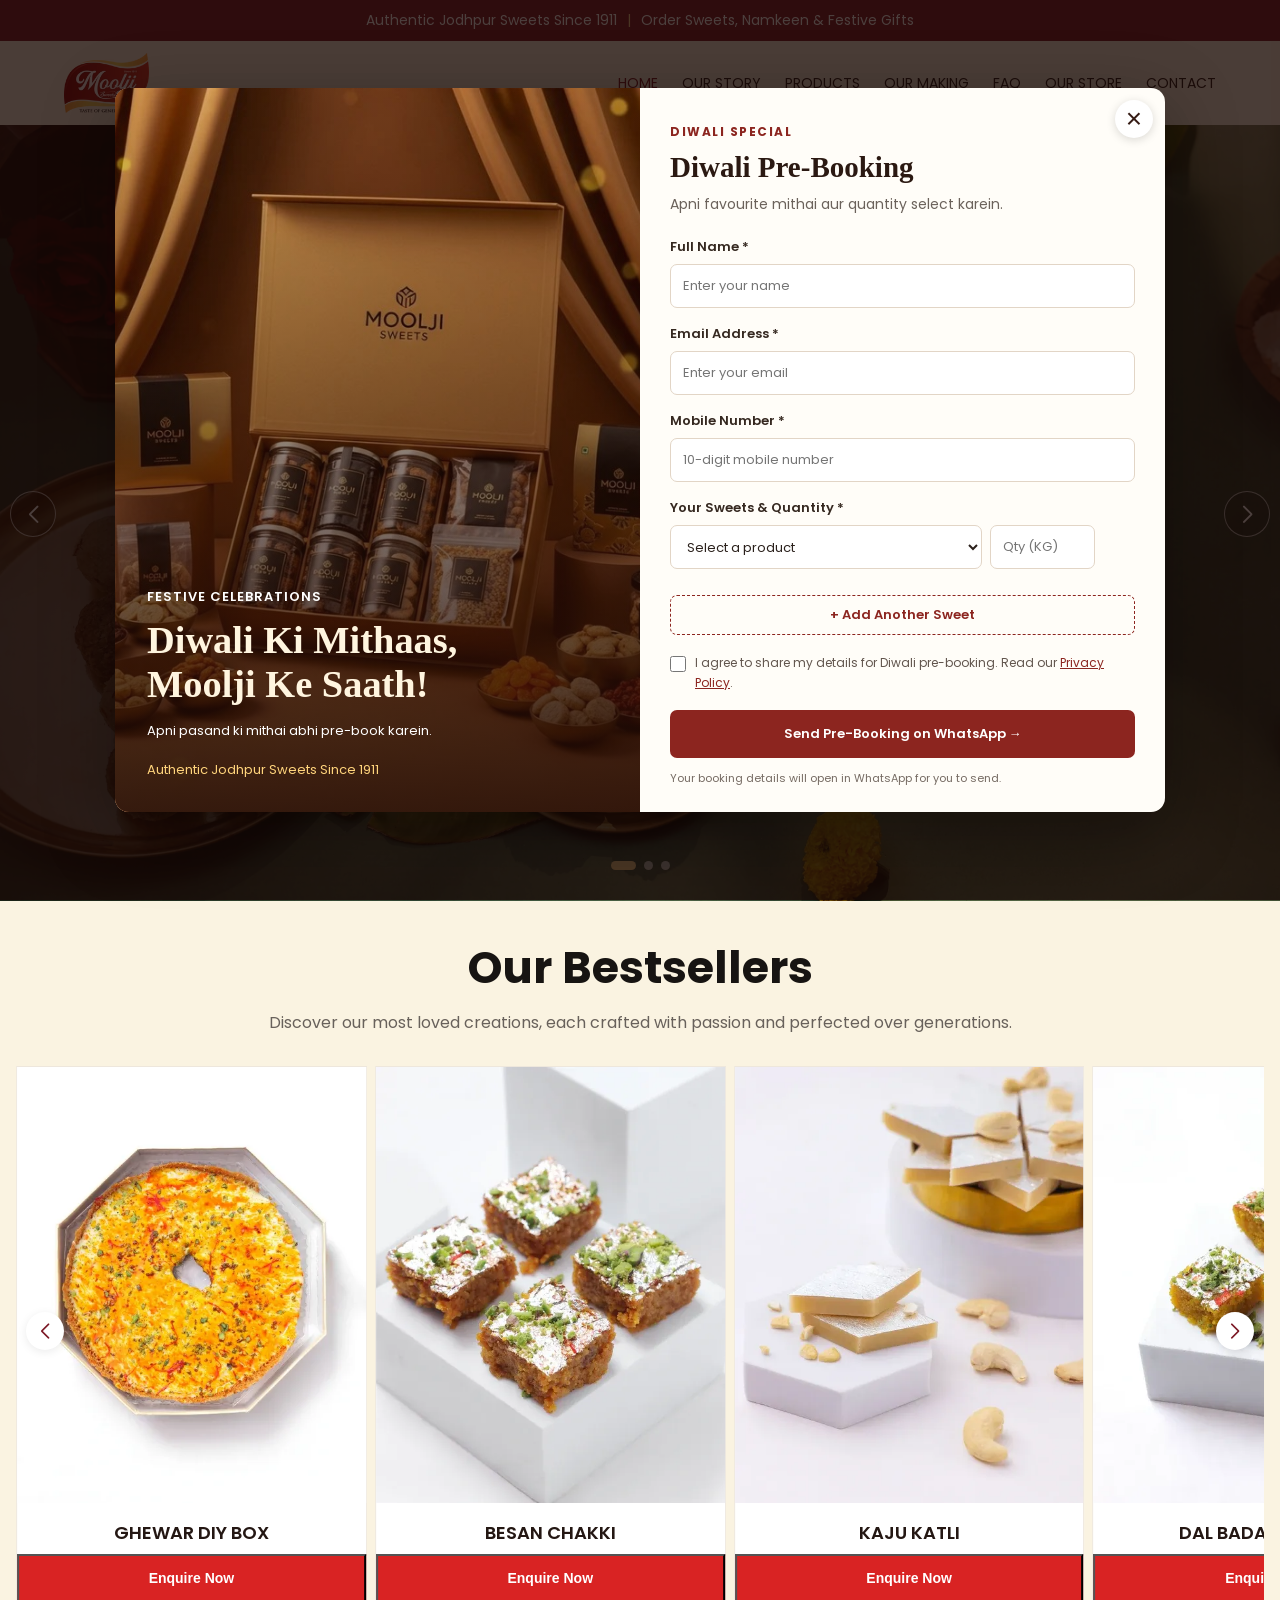
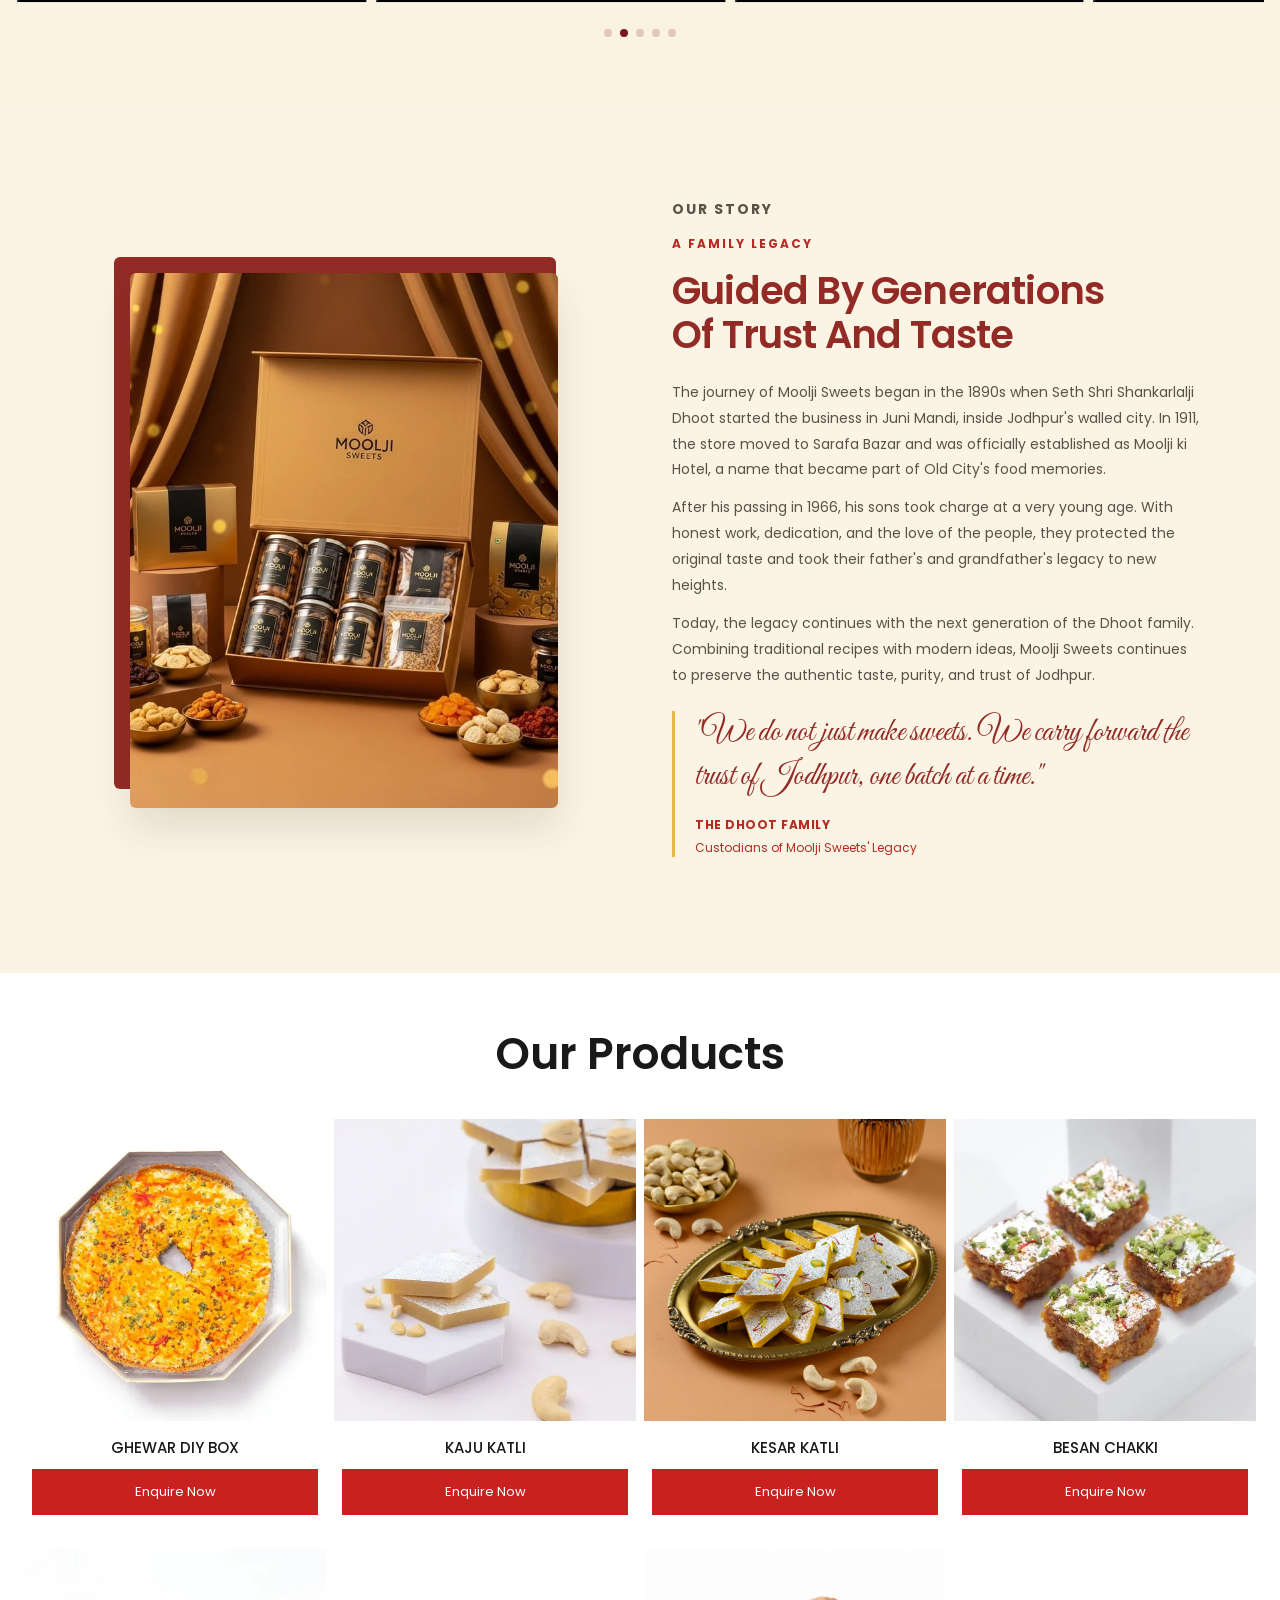
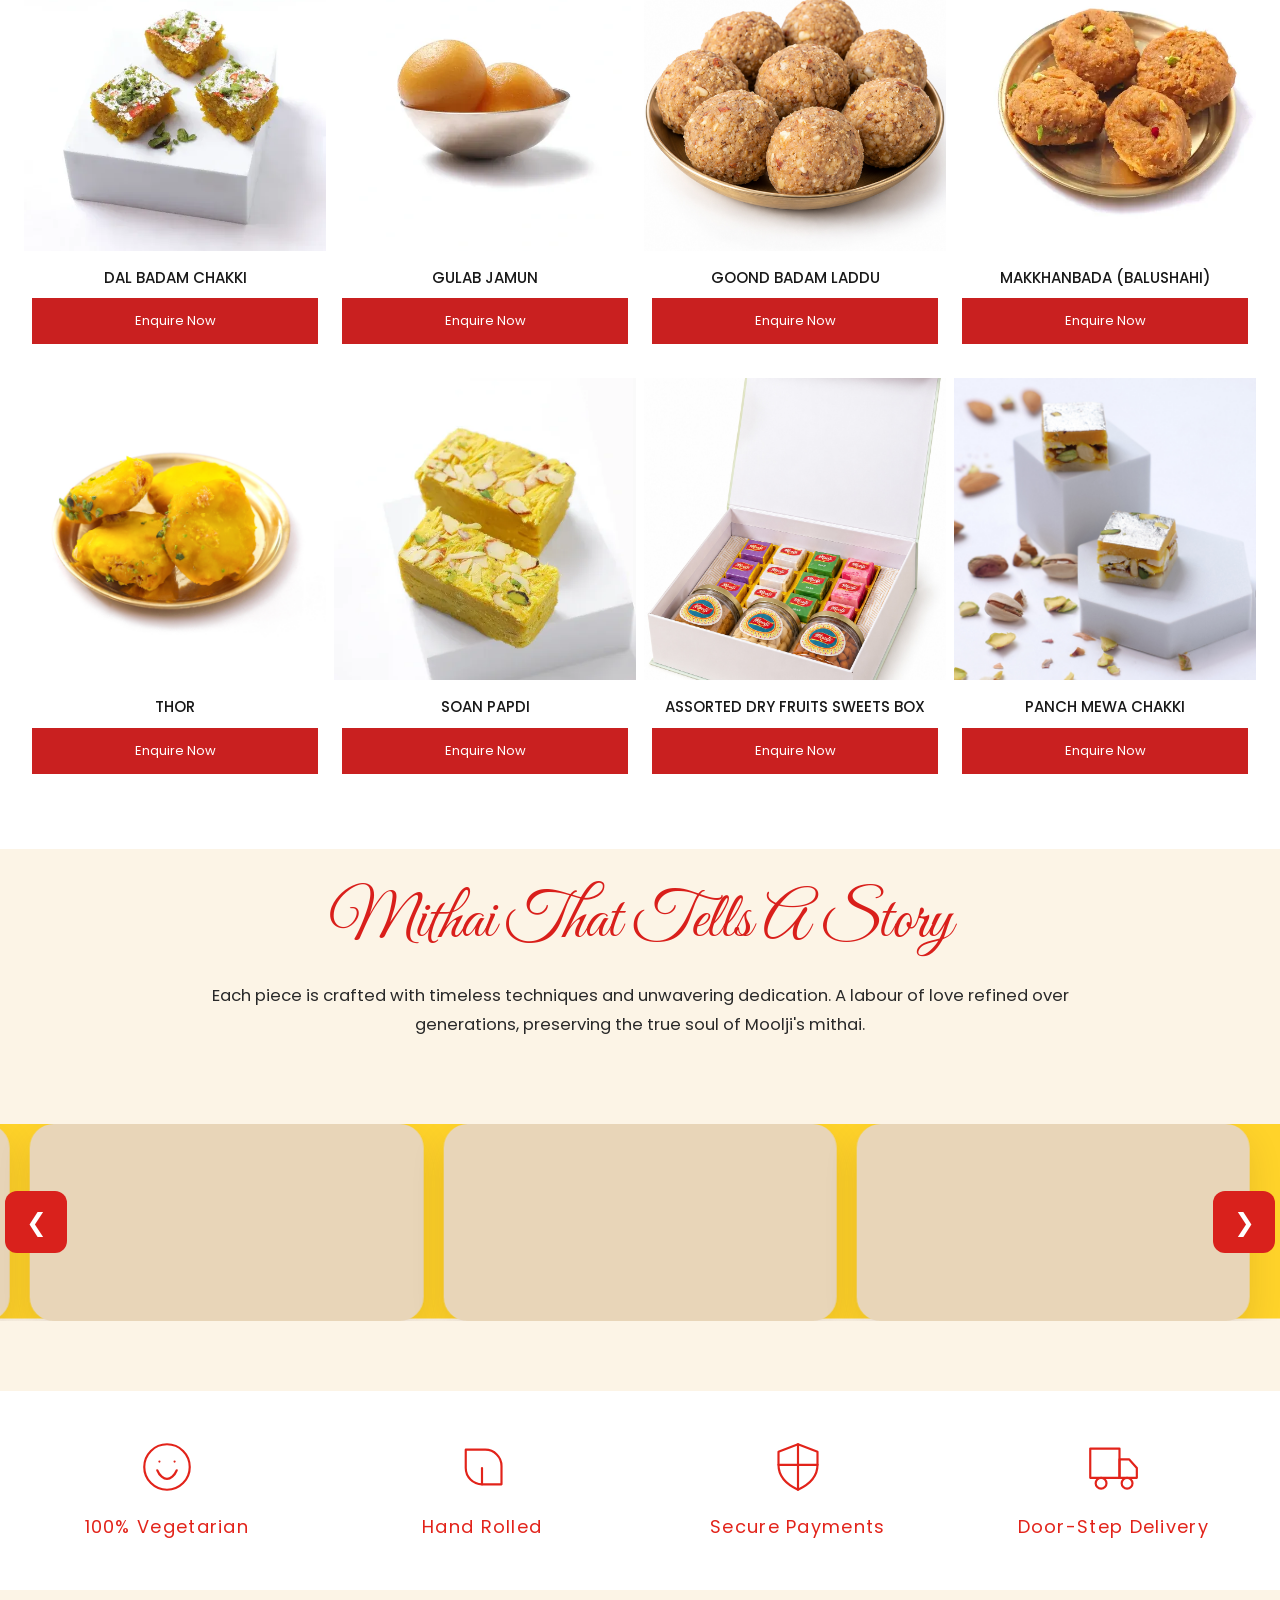
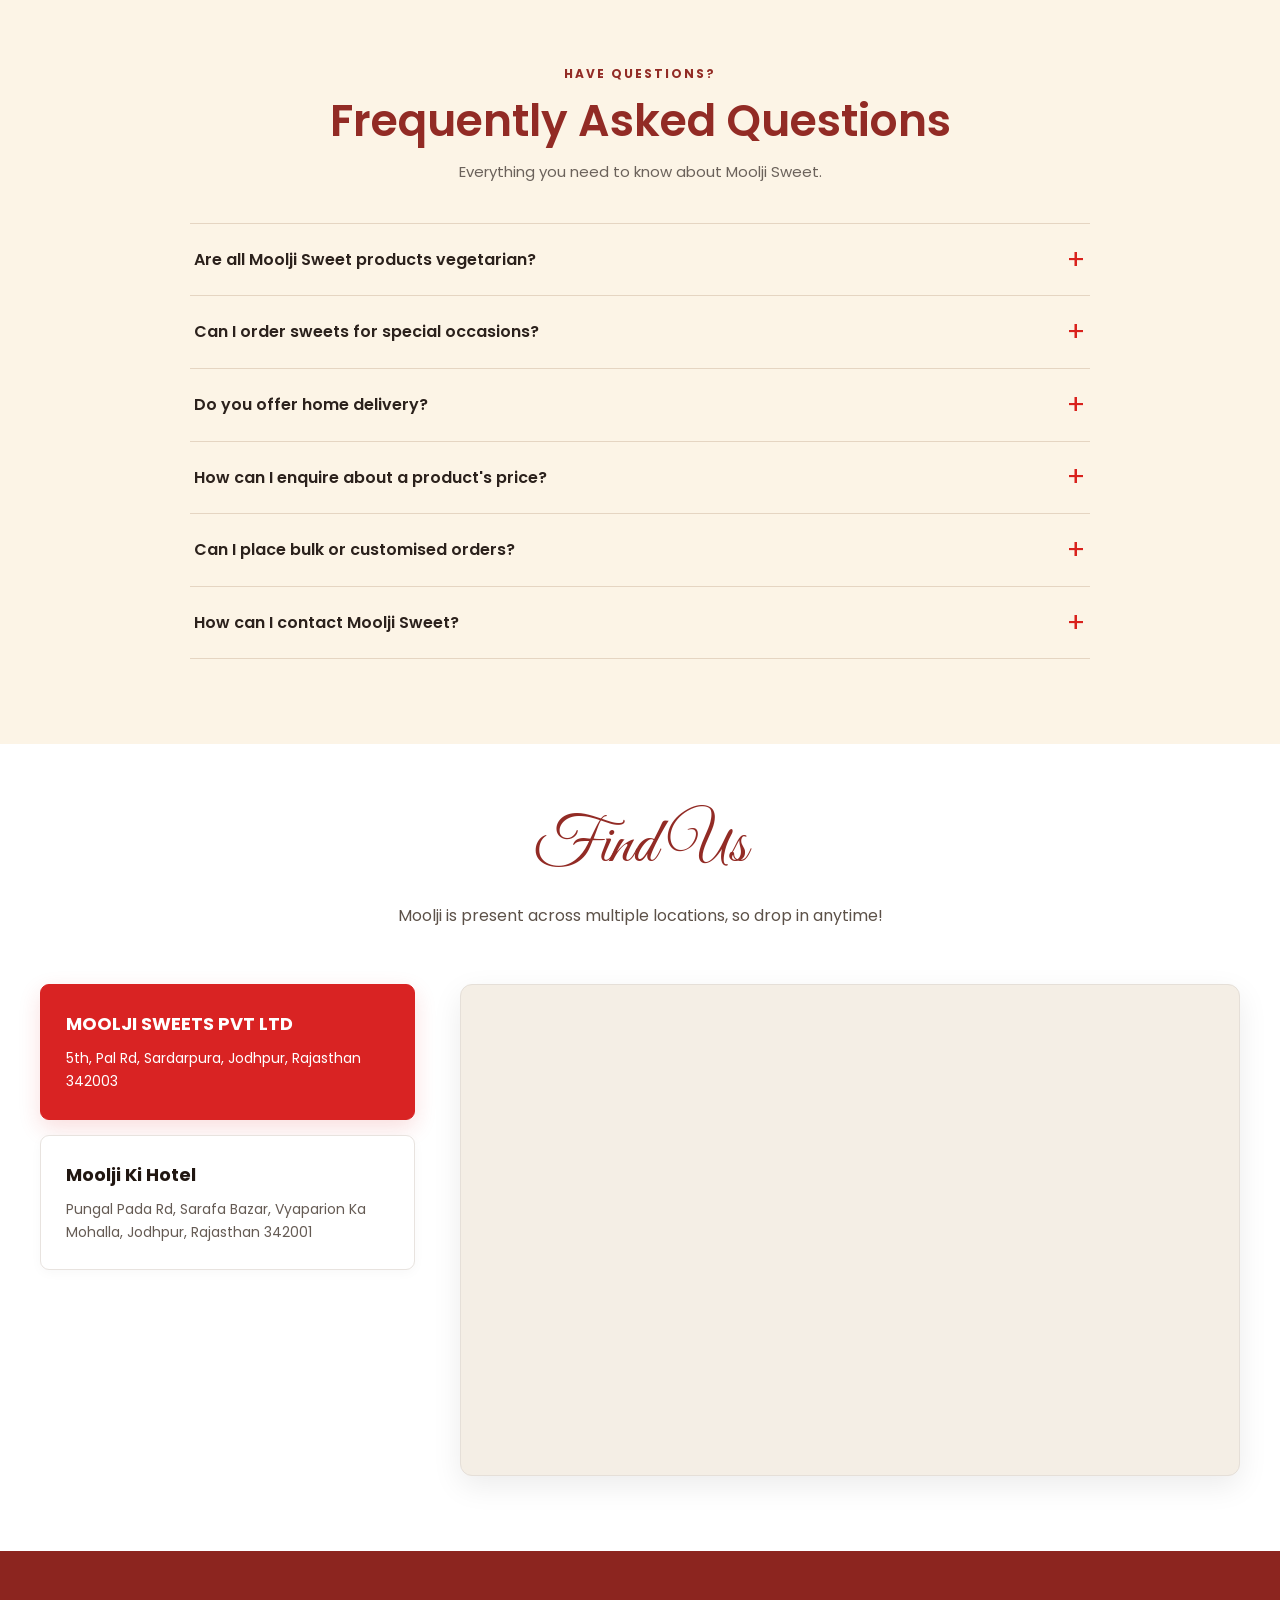
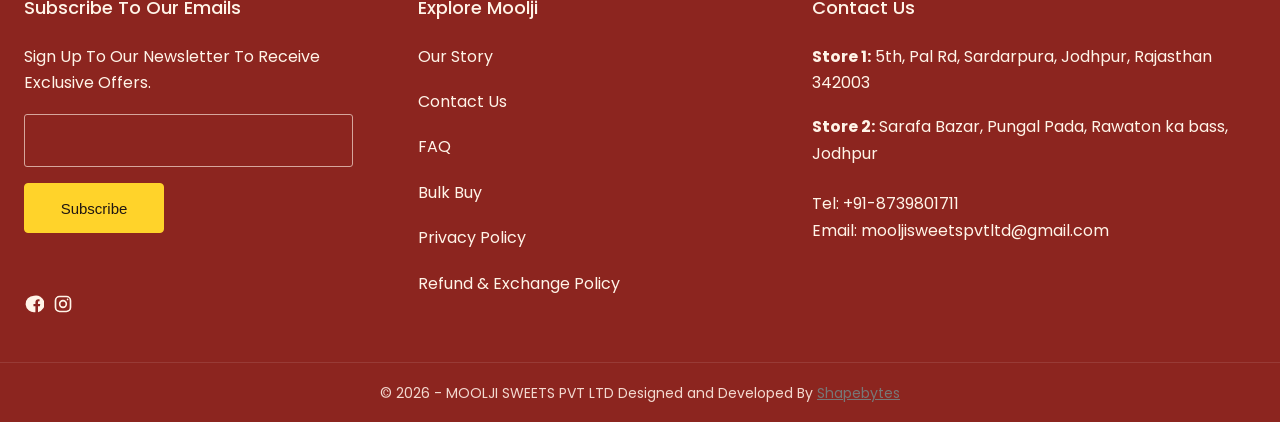
<file: index.html>
<!DOCTYPE html>
<html lang="en">

<head>
    <meta charset="UTF-8">
    <meta name="viewport" content="width=device-width, initial-scale=1.0">

    <title>Moolji Sweet | Authentic Jodhpur Sweets</title>
    <meta name="description"
        content="Discover authentic Indian sweets, namkeen and festive gifts from Moolji Sweet, Jodhpur.">

    <!-- Google Fonts -->
    <link rel="preconnect" href="https://fonts.googleapis.com">
    <link rel="preconnect" href="https://fonts.gstatic.com" crossorigin>
    <link href="https://fonts.googleapis.com/css2?family=Great+Vibes&family=Poppins:wght@400;500;600;700&display=swap"
        rel="stylesheet">


    <!-- Swiper CSS -->
    <link rel="stylesheet" href="https://cdn.jsdelivr.net/npm/swiper@11/swiper-bundle.min.css">

    <!-- Website CSS -->
    <link rel="stylesheet" href="./style.css">
</head>

<body>
    <!-- announcement -->
    <header class="announcement">
        Authentic Jodhpur Sweets Since 1911
        <span class="announcement-divider">|</span>
        Order Sweets, Namkeen &amp; Festive Gifts
    </header>
    <!-- navbar -->

    <nav class="navbar">
        <a href="#home" class="logo" aria-label="Moolji Sweet Home">
            <img src="./public/logo.avif" alt="Moolji Sweet logo">
        </a>

        <!-- Hamburger Button -->
        <button class="hamburger" id="hamburger" type="button" aria-label="Open navigation menu" aria-expanded="false"
            aria-controls="navLinks">
            <span></span>
            <span></span>
            <span></span>
        </button>

        <ul class="nav-links" id="navLinks">
            <li><a href="#home" class="active">Home</a></li>
            <li><a href="#our-story">Our Story</a></li>
            <li><a href="#products">Products</a></li>
            <li><a href="#making">Our Making</a></li>
            <li><a href="#faq">FAQ</a></li>
            <li><a href="#find-us">Our Store</a></li>
            <li><a href="#contact">Contact</a></li>
        </ul>
    </nav>


    <!-- Hero Banner Slider -->
    <main>
        <section id="home" class="hero-section">

            <div class="swiper sweetsSwiper">
                <div class="swiper-wrapper">

                    <!-- Slide 1 -->
                    <div class="swiper-slide hero-slide slide-one">
                        <div class="hero-overlay"></div>

                        <div class="hero-content">
                            <p class="hero-eyebrow">
                                Authentic Taste Since 1911
                            </p>

                            <h1>
                                Authentic Indian Sweets
                                <span>for Every Occasion</span>
                            </h1>

                            <p class="hero-description">
                                Traditional sweets, timeless happiness.
                                Experience the authentic flavours of Moolji Sweet.
                            </p>

                            <a href="#products" class="hero-button">
                                Shop Now <span aria-hidden="true">→</span>
                            </a>
                        </div>
                    </div>

                    <!-- Slide 2 -->
                    <div class="swiper-slide hero-slide slide-two">
                        <div class="hero-overlay"></div>

                        <div class="hero-content">
                            <p class="hero-eyebrow">
                                Made for Every Celebration
                            </p>

                            <h2>
                                Sweeten Every
                                <span>Moment</span>
                            </h2>

                            <p class="hero-description">
                                Discover traditional sweets from Moolji Sweet,
                                prepared for festive celebrations, family
                                gatherings and thoughtful gifting.
                            </p>

                            <a href="#products" class="hero-button">
                                Explore Sweets <span aria-hidden="true">→</span>
                            </a>
                        </div>
                    </div>

                    <!-- Slide 3 -->
                    <div class="swiper-slide hero-slide slide-three">
                        <div class="hero-overlay"></div>

                        <div class="hero-content">
                            <p class="hero-eyebrow">
                                Celebrate Life's Grandest Moments
                            </p>

                            <h2>
                                Moments with
                                <span>Moolji</span>
                            </h2>

                            <p class="hero-description">
                                From Savamani offerings to wedding gifting,
                                bring a touch of Jodhpur's sweet-making
                                heritage to your special occasions.
                            </p>

                            <a href="#products" class="hero-button">
                                Discover More <span aria-hidden="true">→</span>
                            </a>
                        </div>
                    </div>

                </div>

                <div class="swiper-button-prev" aria-label="Previous slide"></div>
                <div class="swiper-button-next" aria-label="Next slide"></div>
                <div class="swiper-pagination"></div>
            </div>

        </section>

        <!-- Add your products and contact sections here -->
        <!-- <section id="products"></section>
        <section id="contact"></section> -->
    </main>


    <section id="bestsellers" class="best-sellers">
        <div class="best-sellers-container">

            <div class="section-heading">
                <h2>Our Bestsellers</h2>
                <p>
                    Discover our most loved creations, each crafted with
                    passion and perfected over generations.
                </p>
            </div>

            <div class="swiper productsSwiper">
                <div class="swiper-wrapper">

                    <!-- Product 1 -->
                    <div class="swiper-slide product-card">

                        <img src="./public/Products/imgi_5_gulab_jamun.webp" alt="Gulab Jamun" loading="lazy">

                        <div class="product-info">
                            <h3>GULAB JAMUN</h3>

                            <button type="button" class="product-button enquire-trigger" data-product="Gulab Jamun">
                                Enquire Now
                            </button>
                        </div>
                    </div>

                    <!-- Product 2 -->
                    <div class="swiper-slide product-card">

                        <img src="./public/Products/imgi_12_round.webp" alt="Mohanthal" loading="lazy">

                        <div class="product-info">
                            <h3>GHEWAR DIY BOX</h3>

                            <button type="button" class="product-button enquire-trigger" data-product="Ghewar DIY BOX">
                                Enquire Now
                            </button>
                        </div>
                    </div>

                    <!-- Product 3 -->
                    <div class="swiper-slide product-card">

                        <img src="./public/Products/imgi_2_besan_chakki.webp" alt="Dry Fruit Barfi" loading="lazy">

                        <div class="product-info">
                            <h3>BESAN CHAKKI</h3>

                            <button type="button" class="product-button enquire-trigger" data-product="Besan Chakki">
                                Enquire Now
                            </button>
                        </div>
                    </div>

                    <!-- Product 4 -->
                    <div class="swiper-slide product-card">

                        <img src="./public/Products/imgi_7_kaju-katli.webp" alt="Motichoor Ladoo" loading="lazy">

                        <div class="product-info">
                            <h3>KAJU KATLI</h3>

                            <button type="button" class="product-button enquire-trigger" data-product="Kaju Katli">
                                Enquire Now
                            </button>
                        </div>
                    </div>

                    <!-- product 5 -->
                    <div class="swiper-slide product-card">

                        <img src="./public/Products/imgi_3_dal_badam_chakki.webp" alt="Motichoor Ladoo" loading="lazy">

                        <div class="product-info">
                            <h3>DAL BADAM CHAKKI</h3>

                            <button type="button" class="product-button enquire-trigger"
                                data-product="DAL BADAM CHAKKI">
                                Enquire Now
                            </button>
                        </div>
                    </div>

                </div>




                <!-- Optional slider arrows -->
                <div class="swiper-button-prev product-prev"></div>
                <div class="swiper-button-next product-next"></div>
            </div>

            <div class="swiper-pagination products-pagination"></div>

        </div>
    </section>


    <!-- Our Story Section -->
    <section id="our-story" class="our-story">
        <div class="our-story-container">

            <!-- Left: Image -->
            <div class="story-image-wrap">
                <div class="story-image-frame"></div>

                <img src="./public/out_story.jpg" alt="Moolji Sweet traditional gift hamper" class="story-image"
                    loading="lazy" />
            </div>

            <!-- Right: Story Content -->
            <div class="story-content">
                <p class="story-section-label">OUR STORY</p>

                <p class="story-eyebrow">A Family Legacy</p>

                <h2>
                    Guided By Generations
                    <span>Of Trust And Taste</span>
                </h2>

                <p>
                    The journey of Moolji Sweets began in the 1890s when
                    Seth Shri Shankarlalji Dhoot started the business in
                    Juni Mandi, inside Jodhpur's walled city. In 1911,
                    the store moved to Sarafa Bazar and was officially
                    established as Moolji ki Hotel, a name that became
                    part of Old City's food memories.
                </p>

                <p>
                    After his passing in 1966, his sons took charge at a
                    very young age. With honest work, dedication, and the
                    love of the people, they protected the original taste
                    and took their father's and grandfather's legacy to
                    new heights.
                </p>

                <p>
                    Today, the legacy continues with the next generation
                    of the Dhoot family. Combining traditional recipes
                    with modern ideas, Moolji Sweets continues to preserve
                    the authentic taste, purity, and trust of Jodhpur.
                </p>

                <blockquote class="story-quote">
                    <p>
                        "We do not just make sweets. We carry forward the
                        trust of Jodhpur, one batch at a time."
                    </p>

                    <footer>
                        <strong>The Dhoot Family</strong>
                        <span>Custodians of Moolji Sweets' Legacy</span>
                    </footer>
                </blockquote>
            </div>

        </div>
    </section>



    <!-- Products Section -->
    <section id="products" class="products-section">
        <div class="products-container">

            <div class="products-heading">
                <h2>Our Products</h2>
            </div>

            <div class="products-grid">

                <!-- Product 1 -->
                <article class="store-product">
                    <button type="button" class="store-product-image enquire-trigger" data-product="Ghewar DIY BOX"
                        aria-label="Enquire about Ghewar DIY BOX">
                        <img src="./public/Products/imgi_12_round.webp" alt="Ghewar DIY BOX" loading="lazy">
                    </button>
                    <div class="store-product-info">
                        <h3>Ghewar DIY BOX</h3>
                        <button type="button" class="store-enquire-btn enquire-trigger"
                            data-product="Ghewar DIY BOX">Enquire Now</button>
                    </div>
                </article>

                <!-- Product 2 -->
                <article class="store-product">
                    <button type="button" class="store-product-image enquire-trigger" data-product="Kaju Katli"
                        aria-label="Enquire about Kaju Katli">
                        <img src="./public/Products/imgi_7_kaju-katli.webp" alt="Kaju Katli" loading="lazy">
                    </button>
                    <div class="store-product-info">
                        <h3>Kaju Katli</h3>
                        <button type="button" class="store-enquire-btn enquire-trigger"
                            data-product="Kaju Katli">Enquire Now</button>
                    </div>
                </article>

                <!-- Product 3 -->
                <article class="store-product">
                    <button type="button" class="store-product-image enquire-trigger" data-product="Kesar Katli"
                        aria-label="Enquire about Kesar Katli">
                        <img src="./public/Products/kesar-katli.jpg" alt="Kesar Katli" loading="lazy">
                    </button>
                    <div class="store-product-info">
                        <h3>Kesar Katli</h3>
                        <button type="button" class="store-enquire-btn enquire-trigger"
                            data-product="Kesar Katli">Enquire Now</button>
                    </div>
                </article>

                <!-- Product 4 -->
                <article class="store-product">
                    <button type="button" class="store-product-image enquire-trigger" data-product="Besan Chakki"
                        aria-label="Enquire about Besan Chakki">
                        <img src="./public/Products/imgi_2_besan_chakki.webp" alt="Besan Chakki" loading="lazy">
                    </button>
                    <div class="store-product-info">
                        <h3>Besan Chakki</h3>
                        <button type="button" class="store-enquire-btn enquire-trigger"
                            data-product="Besan Chakki">Enquire Now</button>
                    </div>
                </article>

                <!-- Product 5 -->
                <article class="store-product">
                    <button type="button" class="store-product-image enquire-trigger" data-product="Dal Badam Chakki"
                        aria-label="Enquire about Dal Badam Chakki">
                        <img src="./public/Products/imgi_3_dal_badam_chakki.webp" alt="Dal Badam Chakki" loading="lazy">
                    </button>
                    <div class="store-product-info">
                        <h3>Dal Badam Chakki</h3>
                        <button type="button" class="store-enquire-btn enquire-trigger"
                            data-product="Dal Badam Chakki">Enquire Now</button>
                    </div>
                </article>

                <!-- Product 6 -->
                <article class="store-product">
                    <button type="button" class="store-product-image enquire-trigger" data-product="Gulab Jamun"
                        aria-label="Enquire about Gulab Jamun">
                        <img src="./public/Products/imgi_5_gulab_jamun.webp" alt="Gulab Jamun" loading="lazy">
                    </button>
                    <div class="store-product-info">
                        <h3>Gulab Jamun</h3>
                        <button type="button" class="store-enquire-btn enquire-trigger"
                            data-product="Gulab Jamun">Enquire Now</button>
                    </div>
                </article>

                <!-- Product 7 -->
                <article class="store-product">
                    <button type="button" class="store-product-image enquire-trigger" data-product="Goond Badam Laddu"
                        aria-label="Enquire about Goond Badam Laddu">
                        <img src="./public/Products/goondladu.jpg" alt="Goond Badam Laddu" loading="lazy">
                    </button>
                    <div class="store-product-info">
                        <h3>Goond Badam Laddu</h3>
                        <button type="button" class="store-enquire-btn enquire-trigger"
                            data-product="Goond Badam Laddu">Enquire Now</button>
                    </div>
                </article>

                <!-- Product 8 -->
                <article class="store-product">
                    <button type="button" class="store-product-image enquire-trigger"
                        data-product="Makkhanbada (Balushahi)" aria-label="Enquire about Makkhanbada">
                        <img src="./public/Products/imgi_9_makhan_bada-1.webp" alt="Makkhanbada (Balushahi)"
                            loading="lazy">
                    </button>
                    <div class="store-product-info">
                        <h3>Makkhanbada (Balushahi)</h3>
                        <button type="button" class="store-enquire-btn enquire-trigger"
                            data-product="Makkhanbada (Balushahi)">Enquire Now</button>
                    </div>
                </article>

                <!-- Product 9 -->
                <article class="store-product">
                    <button type="button" class="store-product-image enquire-trigger" data-product="Thor"
                        aria-label="Enquire about Thor">
                        <img src="./public/Products/imgi_14_thor.jpg" alt="Thor" loading="lazy">
                    </button>
                    <div class="store-product-info">
                        <h3>Thor</h3>
                        <button type="button" class="store-enquire-btn enquire-trigger" data-product="Thor">Enquire
                            Now</button>
                    </div>
                </article>

                <!-- Product 10 -->
                <article class="store-product">
                    <button type="button" class="store-product-image enquire-trigger" data-product="Soan Papdi"
                        aria-label="Enquire about Soan Papdi">
                        <img src="./public/Products/imgi_13_soan_papdi_1.webp" alt="Soan Papdi" loading="lazy">
                    </button>
                    <div class="store-product-info">
                        <h3>Soan Papdi</h3>
                        <button type="button" class="store-enquire-btn enquire-trigger"
                            data-product="Soan Papdi">Enquire Now</button>
                    </div>
                </article>

                <!-- Product 11 -->
                <article class="store-product">
                    <button type="button" class="store-product-image enquire-trigger"
                        data-product="Assorted Dry Fruits Sweets Box"
                        aria-label="Enquire about Assorted Dry Fruits Sweets Box">
                        <img src="./public/Products/dryfruitbox.jpg" alt="Assorted Dry Fruits Sweets Box"
                            loading="lazy">
                    </button>
                    <div class="store-product-info">
                        <h3>Assorted Dry Fruits Sweets Box</h3>
                        <button type="button" class="store-enquire-btn enquire-trigger"
                            data-product="Assorted Dry Fruits Sweets Box">Enquire Now</button>
                    </div>
                </article>
                <!-- 
                product 12  -->
                <article class="store-product">
                    <button type="button" class="store-product-image enquire-trigger" data-product="PANCH MEWA CHAKKI"
                        aria-label="Enquire about PANCH MEWA CHAKKI">
                        <img src="./public/Products/panchMewa.jpg" alt="PANCH MEWA CHAKKI" loading="lazy">
                    </button>
                    <div class="store-product-info">
                        <h3> PANCH MEWA CHAKKI</h3>
                        <button type="button" class="store-enquire-btn enquire-trigger"
                            data-product="PANCH MEWA CHAKKI">Enquire Now</button>
                    </div>
                </article>
            </div>
        </div>
    </section>



    <section class="making-section" id="making">
        <div class="making-heading">
            <h2>Mithai That Tells A Story</h2>
            <p>
                Each piece is crafted with timeless techniques and unwavering dedication.
                A labour of love refined over generations, preserving the true soul of Moolji's mithai.
            </p>
        </div>

        <div class="making-slider swiper">
            <div class="making-track swiper-wrapper">

                <article class="making-card swiper-slide">
                    <video autoplay muted loop playsinline preload="metadata"
                        poster="https://moolji-sweets-pvt-ltd.myshopify.com/cdn/shop/files/preview_images/4393100033e5426a9d27a67294dce5b2.thumbnail.0000000000_small.jpg?v=1781594706">
                        <source
                            src="https://moolji-sweets-pvt-ltd.myshopify.com/cdn/shop/videos/c/vp/4350086cb9dd405a962700121bb5ad8f/4350086cb9dd405a962700121bb5ad8f.HD-1080p-7.2Mbps-86644404.mp4?v=0"
                            type="video/mp4">
                    </video>
                </article>

                <article class="making-card swiper-slide">
                    <video autoplay muted loop playsinline preload="metadata"
                        poster="https://moolji-sweets-pvt-ltd.myshopify.com/cdn/shop/files/preview_images/4350086cb9dd405a962700121bb5ad8f.thumbnail.0000000000_small.jpg?v=1781594265">
                        <source
                            src="https://moolji-sweets-pvt-ltd.myshopify.com/cdn/shop/videos/c/vp/1e8bcf9f23044359a4224f99c3f83d21/1e8bcf9f23044359a4224f99c3f83d21.HD-1080p-2.5Mbps-86644362.mp4?v=0"
                            type="video/mp4">
                    </video>
                </article>

                <article class="making-card swiper-slide">
                    <video autoplay muted loop playsinline preload="metadata"
                        poster="https://moolji-sweets-pvt-ltd.myshopify.com/cdn/shop/files/preview_images/0e49b536ba9745c2be0860a9403127d4.thumbnail.0000000000_small.jpg?v=1781594250">
                        <source
                            src="https://moolji-sweets-pvt-ltd.myshopify.com/cdn/shop/videos/c/vp/4393100033e5426a9d27a67294dce5b2/4393100033e5426a9d27a67294dce5b2.HD-1080p-2.5Mbps-86645002.mp4?v=0"
                            type="video/mp4">
                    </video>
                </article>

                <article class="making-card swiper-slide">
                    <video autoplay muted loop playsinline preload="metadata"
                        poster="https://moolji-sweets-pvt-ltd.myshopify.com/cdn/shop/files/preview_images/1e8bcf9f23044359a4224f99c3f83d21.thumbnail.0000000000_small.jpg?v=1781594224">
                        <source
                            src="https://moolji-sweets-pvt-ltd.myshopify.com/cdn/shop/videos/c/vp/0e49b536ba9745c2be0860a9403127d4/0e49b536ba9745c2be0860a9403127d4.HD-1080p-7.2Mbps-86644398.mp4?v=0"
                            type="video/mp4">
                    </video>
                </article>

            </div>

            <button class="making-arrow making-prev" type="button" aria-label="Previous videos">&#10094;</button>
            <button class="making-arrow making-next" type="button" aria-label="Next videos">&#10095;</button>
        </div>
    </section>


    <!-- Trust Benefits Section -->
    <section class="trust-benefits">
        <div class="trust-benefits-container">

            <div class="trust-item">
                <div class="trust-icon">
                    <svg viewBox="0 0 48 48" fill="none" stroke="currentColor" stroke-width="2" stroke-linecap="round"
                        stroke-linejoin="round">
                        <circle cx="24" cy="24" r="21" />
                        <circle cx="17" cy="19" r="1" fill="currentColor" stroke="none" />
                        <circle cx="31" cy="19" r="1" fill="currentColor" stroke="none" />
                        <path d="M15 27c2 5 6 8 9 8s7-3 9-8" />
                    </svg>
                </div>
                <p>100% Vegetarian</p>
            </div>

            <div class="trust-item">
                <div class="trust-icon">
                    <svg viewBox="0 0 48 48" fill="none" stroke="currentColor" stroke-width="2" stroke-linecap="round"
                        stroke-linejoin="round">
                        <path d="M9 8h18a15 15 0 0 1 15 15v17H24A15 15 0 0 1 9 25V8Z" />
                        <path d="M24 40V25" />
                    </svg>
                </div>
                <p>Hand Rolled</p>
            </div>

            <div class="trust-item">
                <div class="trust-icon">
                    <svg viewBox="0 0 48 48" fill="none" stroke="currentColor" stroke-width="2" stroke-linecap="round"
                        stroke-linejoin="round">
                        <path d="M24 3 42 10v12c0 11-7 18-18 23C13 40 6 33 6 22V10L24 3Z" />
                        <path d="M24 3v42M6 22h36" />
                    </svg>
                </div>
                <p>Secure Payments</p>
            </div>

            <div class="trust-item">
                <div class="trust-icon">
                    <svg viewBox="0 0 48 48" fill="none" stroke="currentColor" stroke-width="2" stroke-linecap="round"
                        stroke-linejoin="round">
                        <path d="M3 7h27v27H3z" />
                        <path d="M30 17h9l7 8v9H30z" />
                        <circle cx="13" cy="39" r="5" />
                        <circle cx="37" cy="39" r="5" />
                    </svg>
                </div>
                <p>Door-Step Delivery</p>
            </div>

        </div>
    </section>



    <!-- FAQ Section -->
    <section class="faq-section" id="faq">
        <div class="faq-container">

            <div class="faq-heading">
                <span>HAVE QUESTIONS?</span>
                <h2>Frequently Asked Questions</h2>
                <p>Everything you need to know about Moolji Sweet.</p>
            </div>

            <div class="faq-list">

                <details class="faq-item">
                    <summary>Are all Moolji Sweet products vegetarian?</summary>
                    <div class="faq-answer">
                        <p>Yes, our sweets are vegetarian. We take pride in preserving the traditional taste and quality
                            of our mithai.</p>
                    </div>
                </details>

                <details class="faq-item">
                    <summary>Can I order sweets for special occasions?</summary>
                    <div class="faq-answer">
                        <p>Absolutely! You can enquire about sweets for festivals, weddings, celebrations and other
                            special occasions through our product enquiry form.</p>
                    </div>
                </details>

                <details class="faq-item">
                    <summary>Do you offer home delivery?</summary>
                    <div class="faq-answer">
                        <p>We offer delivery options. Please contact us with your location and preferred products to
                            confirm delivery availability.</p>
                    </div>
                </details>

                <details class="faq-item">
                    <summary>How can I enquire about a product's price?</summary>
                    <div class="faq-answer">
                        <p>Visit the Products section and click the “Enquire Now” button. Fill in your details and
                            requirements to send us your enquiry.</p>
                    </div>
                </details>

                <details class="faq-item">
                    <summary>Can I place bulk or customised orders?</summary>
                    <div class="faq-answer">
                        <p>For bulk quantities or specific requirements, submit a product enquiry with your quantity and
                            occasion details. Our team can confirm the available options.</p>
                    </div>
                </details>

                <details class="faq-item">
                    <summary>How can I contact Moolji Sweet?</summary>
                    <div class="faq-answer">
                        <p>You can contact us through the enquiry form on our website. Share your contact details and
                            requirements so our team can get back to you.</p>
                    </div>
                </details>

            </div>
        </div>
    </section>



    <!-- Find Us / Store Locations -->
    <section class="find-us-section" id="find-us">
        <div class="find-us-heading">
            <h2>Find Us</h2>
            <p>Moolji is present across multiple locations, so drop in anytime!</p>
        </div>

        <div class="find-us-container">

            <!-- Store Locations -->
            <div class="store-locations">

                <a href="https://www.google.com/maps/search/?api=1&query=Moolji+Sweets+Pvt+Ltd%2C+5th+Pal+Road%2C+Sardarpura%2C+Jodhpur%2C+Rajasthan+342003"
                    class="store-location-card active" target="_blank" rel="noopener noreferrer">
                    <h3>MOOLJI SWEETS PVT LTD</h3>
                    <p>5th, Pal Rd, Sardarpura, Jodhpur, Rajasthan 342003</p>
                </a>

                <a href="https://www.google.com/maps/search/?api=1&query=Moolji+Ki+Hotel%2C+Pungal+Pada+Road%2C+Sarafa+Bazar%2C+Jodhpur%2C+Rajasthan+342001"
                    class="store-location-card" target="_blank" rel="noopener noreferrer">
                    <h3>Moolji Ki Hotel</h3>
                    <p>Pungal Pada Rd, Sarafa Bazar, Vyaparion Ka Mohalla, Jodhpur, Rajasthan 342001</p>
                </a>

            </div>

            <!-- Google Maps -->
            <div class="find-us-map">
                <iframe
                    src="https://maps.google.com/maps?q=Moolji%20Sweets%20Pvt%20Ltd%2C%205th%20Pal%20Road%2C%20Sardarpura%2C%20Jodhpur%2C%20Rajasthan%20342003&t=k&z=17&output=embed"
                    title="Moolji Sweets Jodhpur location map" loading="lazy"
                    referrerpolicy="no-referrer-when-downgrade" allowfullscreen></iframe>
            </div>

        </div>
    </section>




    <!-- Footer -->
    <footer class="site-footer" id="contact">
        <div class="footer-main">

            <!-- Newsletter -->
            <div class="footer-column footer-newsletter">
                <h3>Subscribe To Our Emails</h3>
                <p>Sign Up To Our Newsletter To Receive Exclusive Offers.</p>

                <form class="newsletter-form" id="newsletterForm">
                    <label class="sr-only" for="newsletterEmail" accordion-label="Email address">
                        Email address
                    </label>

                    <input type="email" id="newsletterEmail" name="email" autocomplete="email"
                        aria-label="Email address" required>

                    <button type="submit">Subscribe</button>

                    <p class="newsletter-status" id="newsletterStatus" aria-live="polite"></p>
                </form>

                <div class="footer-socials">
                    <a href="https://www.facebook.com/mooljisweets/" target="_blank" rel="noopener noreferrer"
                        aria-label="Facebook">
                        <svg viewBox="0 0 24 24" aria-hidden="true">
                            <path fill="currentColor"
                                d="M12 2a10 10 0 1 0 1.7 19.85v-7.03h-2.36v-2.82h2.36v-2.1c0-2.33 1.39-3.62 3.52-3.62.7 0 1.44.12 1.44.12v2.3h-.81c-.8 0-1.05.5-1.05 1.01V12h2.69l-.43 2.82H16.8v7.03A10 10 0 0 0 12 2Z" />
                        </svg>
                    </a>

                    <a href="https://www.instagram.com/mooljisweets/" target="_blank" rel="noopener noreferrer"
                        aria-label="Instagram">
                        <svg viewBox="0 0 24 24" fill="none" stroke="currentColor" stroke-width="2"
                            stroke-linecap="round" stroke-linejoin="round" aria-hidden="true">
                            <rect x="3" y="3" width="18" height="18" rx="5" />
                            <circle cx="12" cy="12" r="4" />
                            <circle cx="17.5" cy="6.5" r="1" fill="currentColor" stroke="none" />
                        </svg>
                    </a>
                </div>
            </div>

            <!-- Explore Links -->
            <div class="footer-column footer-explore">
                <h3>Explore Moolji</h3>
                <ul>
                    <li><a href="#our-story">Our Story</a></li>
                    <li><a href="#contact">Contact Us</a></li>
                    <li><a href="#faq">FAQ</a></li>
                    <li><a href="#products">Bulk Buy</a></li>
                    <li><a href="./privacy-policy.html"> Privacy Policy</a></li>
                    <li><a href="./refund-policy.html"> Refund &amp; Exchange Policy</a></li>
                </ul>
            </div>

            <!-- Contact Details -->
            <div class="footer-column footer-contact">
                <h3>Contact Us</h3>

                <p>
                    <strong>Store 1:</strong>
                    5th, Pal Rd, Sardarpura, Jodhpur, Rajasthan 342003
                </p>

                <p>
                    <strong>Store 2:</strong>
                    Sarafa Bazar, Pungal Pada, Rawaton ka bass, Jodhpur
                </p>

                <div class="footer-contact-details">
                    <p>
                        Tel:
                        <a href="tel:+918739801711">+91-8739801711</a>
                    </p>

                    <p>
                        Email:
                        <a href="mailto:mooljisweetspvtltd@gmail.com">
                            mooljisweetspvtltd@gmail.com
                        </a>
                    </p>
                </div>
            </div>

        </div>

        <!-- Copyright and Policy Buttons -->
        <div class="footer-bottom">
            <p>
                © <span id="footerYear">2026</span> - MOOLJI SWEETS PVT LTD
                Designed and Developed By
                <a href="https://shapebytes.com/">Shapebytes</a>
            </p>
        </div>
    </footer>








    <!-- Enquiry Modal -->
    <div class="enquiry-modal" id="enquiryModal" aria-hidden="true">
        <div class="enquiry-backdrop" data-close-enquiry></div>

        <div class="enquiry-dialog" role="dialog" aria-modal="true" aria-labelledby="enquiryTitle">

            <div class="enquiry-header">
                <div>
                    <p class="enquiry-eyebrow">MOOLJI SWEET · JODHPUR</p>
                    <h2 id="enquiryTitle">Product Enquiry</h2>
                    <p class="enquiry-subtitle">
                        Share your details and we'll help you with your order.
                    </p>
                </div>

                <button type="button" class="enquiry-close" data-close-enquiry aria-label="Close enquiry form">
                    &times;
                </button>
            </div>

            <form id="enquiryForm">
                <div class="selected-product">
                    <span>Enquiring about</span>
                    <strong id="selectedProduct">Product</strong>
                </div>

                <div class="enquiry-grid">
                    <div class="form-field">
                        <label for="customerName">Full Name *</label>
                        <input id="customerName" name="name" type="text" placeholder="Enter your name"
                            autocomplete="name" required>
                    </div>

                    <div class="form-field">
                        <label for="customerCity">City *</label>
                        <input id="customerCity" name="city" type="text" placeholder="Your city"
                            autocomplete="address-level2" required>
                    </div>

                    <div class="form-field full-width">
                        <label for="customerAddress">
                            Address <span>(Optional)</span>
                        </label>
                        <textarea id="customerAddress" name="address" rows="2" placeholder="Street, area, landmark"
                            autocomplete="street-address"></textarea>
                    </div>

                    <div class="form-field">
                        <label for="customerPincode">Pincode *</label>
                        <input id="customerPincode" name="pincode" type="text" inputmode="numeric" maxlength="6"
                            pattern="[0-9]{6}" placeholder="6-digit pincode" required>
                    </div>

                    <div class="form-field">
                        <label for="customerMobile">Mobile Number *</label>
                        <input id="customerMobile" name="mobile" type="tel" inputmode="numeric" maxlength="10"
                            pattern="[6-9][0-9]{9}" placeholder="10-digit mobile" required>
                    </div>

                    <div class="form-field full-width">
                        <label for="customerEmail">Email *</label>
                        <input id="customerEmail" name="email" type="email" placeholder="you@example.com"
                            autocomplete="email" required>
                    </div>

                    <div class="form-field">
                        <label for="productQuantity">Quantity *</label>
                        <input id="productQuantity" name="quantity" type="number" min="1" max="100000" value="1"
                            required>
                    </div>

                    <div class="form-field full-width">
                        <label for="customerDescription">
                            Description / Requirements
                        </label>
                        <textarea id="customerDescription" name="description" rows="3"
                            placeholder="Bulk order, packaging, delivery date or any special request..."></textarea>
                    </div>
                </div>

                <p class="enquiry-note">
                    Your enquiry will be saved in this browser and prepared
                    as a WhatsApp message.
                </p>


                <!-- Terms & Conditions Consent -->
                <div class="enquiry-terms">
                    <label class="terms-checkbox">
                        <input type="checkbox" id="acceptTerms" name="acceptTerms" required>

                        <span>
                            I agree to the
                            <a href="./privacy-policy.html" target="_blank" rel="noopener noreferrer">
                                Privacy Policy
                            </a>
                            and
                            <a href="./refund-policy.html" target="_blank" rel="noopener noreferrer">
                                Refund &amp; Exchange Policy
                            </a>.
                        </span>
                    </label>
                    <p class="terms-required">Please accept the policies to continue.</p>
                </div>


                <div class="enquiry-actions">
                    <button type="button" class="enquiry-cancel" data-close-enquiry>
                        Cancel
                    </button>
                    <button type="submit" class="enquiry-submit">
                        Save &amp; Share on WhatsApp
                        <span aria-hidden="true">↗</span>
                    </button>
                </div>

                <p id="enquiryStatus" class="enquiry-status" role="status" aria-live="polite"></p>
            </form>
        </div>
    </div>


    <!-- Diwali Pre-Booking Popup -->
    <div class="welcome-popup" id="welcomePopup" aria-hidden="true">
        <div class="welcome-popup-overlay" data-close-welcome></div>

        <div class="welcome-popup-box diwali-popup-box" role="dialog" aria-modal="true"
            aria-labelledby="welcomePopupTitle">

            <button type="button" class="welcome-popup-close" data-close-welcome
                aria-label="Close popup">&times;</button>

            <!-- Left: Sweet Image -->
            <div class="welcome-popup-visual diwali-popup-visual">
                <img class="diwali-main-image" src="./public/out_story.jpg"
                    alt="Moolji Sweets festive sweets and gift hamper">

                <div class="diwali-image-overlay">
                    <p class="welcome-kicker">FESTIVE CELEBRATIONS</p>
                    <h2>Diwali Ki Mithaas,<br> Moolji Ke Saath!</h2>
                    <p>Apni pasand ki mithai abhi pre-book karein.</p>
                    <span>Authentic Jodhpur Sweets Since 1911</span>
                </div>
            </div>

            <!-- Right: Booking Form -->
            <div class="welcome-popup-form-wrap diwali-form-wrap">
                <p class="welcome-form-kicker">DIWALI SPECIAL</p>
                <h3 id="welcomePopupTitle">Diwali Pre-Booking</h3>
                <p class="welcome-form-description">
                    Apni favourite mithai aur quantity select karein.
                </p>

                <form id="welcomeOfferForm">
                    <div class="welcome-field">
                        <label for="welcomeName">Full Name *</label>
                        <input type="text" id="welcomeName" name="name" placeholder="Enter your name"
                            autocomplete="name" required>
                    </div>

                    <div class="welcome-field">
                        <label for="welcomeEmail">Email Address *</label>
                        <input type="email" id="welcomeEmail" name="email" placeholder="Enter your email"
                            autocomplete="email" required>
                    </div>

                    <div class="welcome-field">
                        <label for="welcomeMobile">Mobile Number *</label>
                        <input type="tel" id="welcomeMobile" name="mobile" placeholder="10-digit mobile number"
                            inputmode="numeric" pattern="[6-9][0-9]{9}" maxlength="10" autocomplete="tel-national"
                            required>
                    </div>

                    <!-- Product and KG quantity rows -->
                    <div class="welcome-field">
                        <label>Your Sweets & Quantity *</label>

                        <div id="diwaliProductRows">
                            <div class="diwali-product-row">
                                <select name="product[]" aria-label="Select sweet" required>
                                    <option value="">Select a product</option>
                                    <option>Ghewar DIY BOX</option>
                                    <option>Kaju Katli</option>
                                    <option>Kesar Katli</option>
                                    <option>Besan Chakki</option>
                                    <option>Dal Badam Chakki</option>
                                    <option>Gulab Jamun</option>
                                    <option>Goond Badam Laddu</option>
                                    <option>Makkhanbada (Balushahi)</option>
                                    <option>Thor</option>
                                    <option>Soan Papdi</option>
                                    <option>Assorted Dry Fruits Sweets Box</option>
                                    <option>Panch Mewa Chakki</option>
                                </select>


                                <input type="number" name="quantity[]" placeholder="Qty (KG)"
                                    aria-label="Quantity in kilograms" min="0.25" max="1000" step="0.25" required>

                                <button type="button" class="diwali-remove-product" aria-label="Remove product"
                                    title="Remove product" hidden>&times;</button>
                            </div>
                        </div>

                        <button type="button" id="addDiwaliProduct" class="diwali-add-product">
                            + Add Another Sweet
                        </button>
                    </div>

                    <label class="welcome-consent">
                        <input type="checkbox" id="welcomeConsent" required>
                        <span>
                            I agree to share my details for Diwali pre-booking.
                            Read our <a href="./privacy-policy.html" target="_blank" rel="noopener noreferrer">Privacy
                                Policy</a>.
                        </span>
                    </label>

                    <button type="submit" class="welcome-submit">
                        Send Pre-Booking on WhatsApp <span aria-hidden="true">→</span>
                    </button>

                    <p class="welcome-form-status" id="welcomeFormStatus" role="status" aria-live="polite"></p>

                    <p class="welcome-privacy-note">
                        Your booking details will open in WhatsApp for you to send.
                    </p>
                </form>
            </div>
        </div>
    </div>





    <!-- Swiper JS -->
    <script src="https://cdn.jsdelivr.net/npm/swiper@11/swiper-bundle.min.js"></script>

    <!-- Website JS -->
    <script src="./script.js"></script>

</body>

</html>
</file>
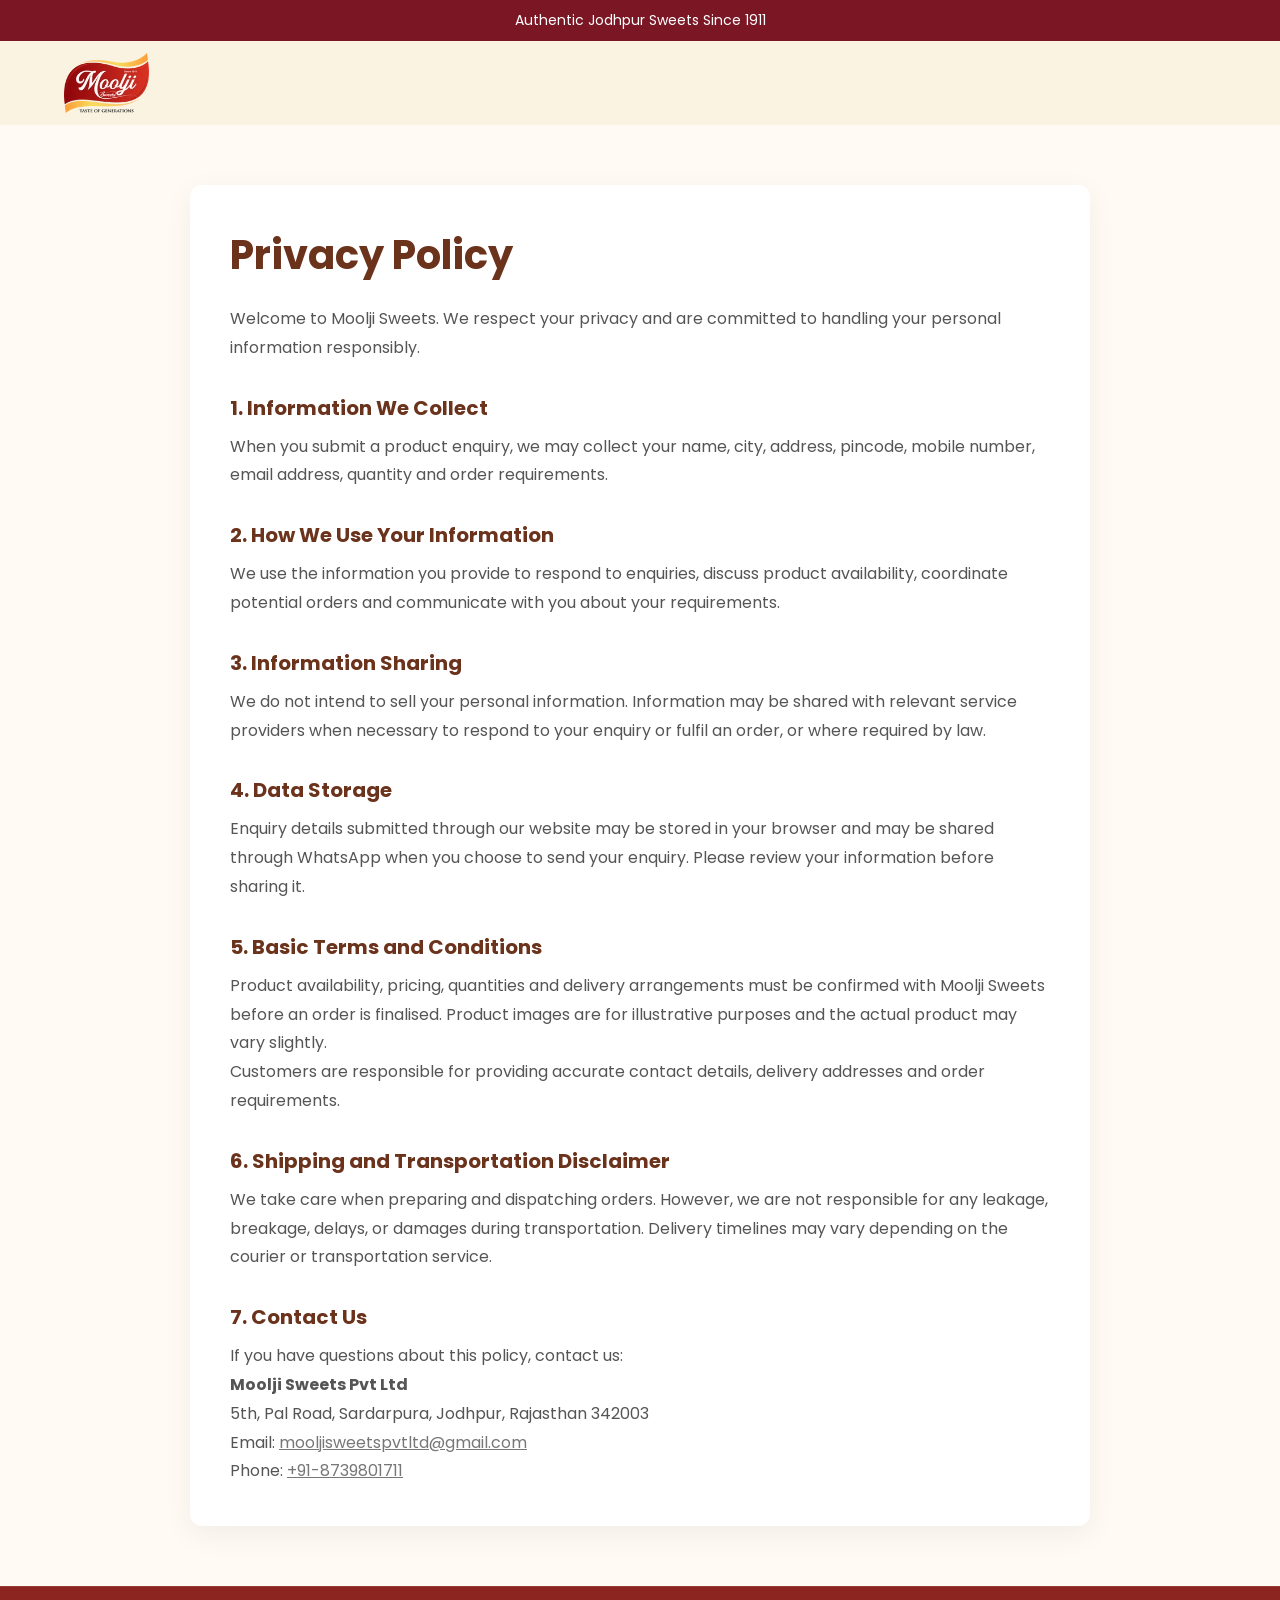
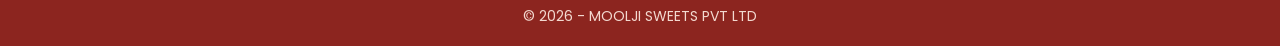
<file: privacy-policy.html>
<!DOCTYPE html>
<html lang="en">
<head>
    <meta charset="UTF-8">
    <meta name="viewport" content="width=device-width, initial-scale=1.0">

    <title>Privacy Policy & Terms | Moolji Sweets</title>
    <meta name="description" content="Read Moolji Sweets' privacy policy and basic terms and conditions.">

    <link rel="preconnect" href="https://fonts.googleapis.com">
    <link rel="preconnect" href="https://fonts.gstatic.com" crossorigin>
    <link href="https://fonts.googleapis.com/css2?family=Poppins:wght@400;500;600;700&display=swap" rel="stylesheet">

    <link rel="stylesheet" href="./style.css">
</head>
<body>

    <header class="announcement">
        Authentic Jodhpur Sweets Since 1911
    </header>

    <nav class="navbar">
        <a href="./index.html" class="logo" aria-label="Moolji Sweet Home">
            <img src="./public/logo.avif" alt="Moolji Sweet logo">
        </a>
    </nav>

    <main class="policy-page">
        <div class="policy-container">
            <h1>Privacy Policy</h1>
            <p>Welcome to Moolji Sweets. We respect your privacy and are committed to handling your personal information responsibly.</p>

            <section>
                <h2>1. Information We Collect</h2>
                <p>When you submit a product enquiry, we may collect your name, city, address, pincode, mobile number, email address, quantity and order requirements.</p>
            </section>

            <section>
                <h2>2. How We Use Your Information</h2>
                <p>We use the information you provide to respond to enquiries, discuss product availability, coordinate potential orders and communicate with you about your requirements.</p>
            </section>

            <section>
                <h2>3. Information Sharing</h2>
                <p>We do not intend to sell your personal information. Information may be shared with relevant service providers when necessary to respond to your enquiry or fulfil an order, or where required by law.</p>
            </section>

            <section>
                <h2>4. Data Storage</h2>
                <p>Enquiry details submitted through our website may be stored in your browser and may be shared through WhatsApp when you choose to send your enquiry. Please review your information before sharing it.</p>
            </section>

            <section>
                <h2>5. Basic Terms and Conditions</h2>
                <p>Product availability, pricing, quantities and delivery arrangements must be confirmed with Moolji Sweets before an order is finalised. Product images are for illustrative purposes and the actual product may vary slightly.</p>
                <p>Customers are responsible for providing accurate contact details, delivery addresses and order requirements.</p>
            </section>

            <section>
                <h2>6. Shipping and Transportation Disclaimer</h2>
                <p>We take care when preparing and dispatching orders. However, we are not responsible for any leakage, breakage, delays, or damages during transportation. Delivery timelines may vary depending on the courier or transportation service.</p>
            </section>

            <section>
                <h2>7. Contact Us</h2>
                <p>If you have questions about this policy, contact us:</p>
                <p><strong>Moolji Sweets Pvt Ltd</strong></p>
                <p>5th, Pal Road, Sardarpura, Jodhpur, Rajasthan 342003</p>
                <p>Email: <a href="https://mail.google.com/mail/?view=cm&amp;to=mooljisweetspvtltd@gmail.com" class="email_phone" target="_blank" rel="noopener noreferrer">mooljisweetspvtltd@gmail.com</a></p>
                <p>Phone: <a href="tel:+918739801711" class="email_phone">+91-8739801711</a></p>
            </section>
        </div>
    </main>

    <footer class="site-footer">
        <div class="footer-bottom">
            <p>© <span id="footerYear">2026</span> - MOOLJI SWEETS PVT LTD</p>
        </div>
    </footer>

    <script>
        document.getElementById("footerYear").textContent = new Date().getFullYear();
    </script>
</body>
</html>
</file>
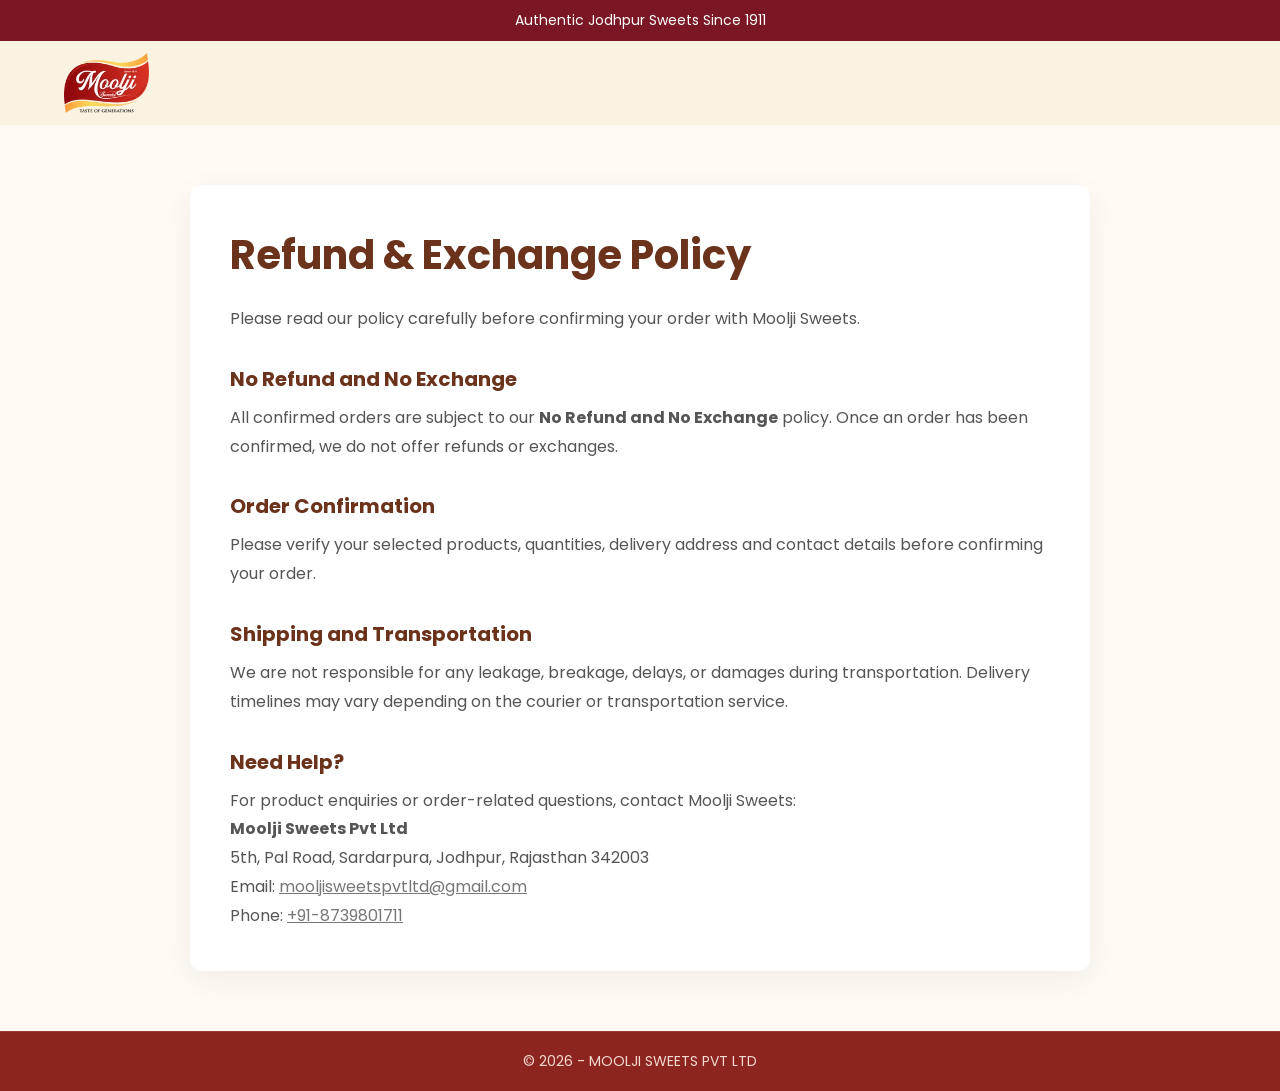
<file: refund-policy.html>
<!DOCTYPE html>
<html lang="en">

<head>
    <meta charset="UTF-8">
    <meta name="viewport" content="width=device-width, initial-scale=1.0">

    <title>Refund & Exchange Policy | Moolji Sweets</title>
    <meta name="description" content="Read the refund and exchange policy for Moolji Sweets.">

    <link rel="preconnect" href="https://fonts.googleapis.com">
    <link rel="preconnect" href="https://fonts.gstatic.com" crossorigin>
    <link href="https://fonts.googleapis.com/css2?family=Poppins:wght@400;500;600;700&display=swap" rel="stylesheet">

    <link rel="stylesheet" href="./style.css">
</head>

<body>

    <header class="announcement">
        Authentic Jodhpur Sweets Since 1911
    </header>

    <nav class="navbar">
        <a href="./index.html" class="logo" aria-label="Moolji Sweet Home">
            <img src="./public/logo.avif" alt="Moolji Sweet logo">
        </a>
    </nav>

    <main class="policy-page">
        <div class="policy-container">
            <h1>Refund & Exchange Policy</h1>

            <p>Please read our policy carefully before confirming your order with Moolji Sweets.</p>

            <section>
                <h2>No Refund and No Exchange</h2>
                <p>All confirmed orders are subject to our <strong>No Refund and No Exchange</strong> policy. Once an
                    order has been confirmed, we do not offer refunds or exchanges.</p>
            </section>

            <section>
                <h2>Order Confirmation</h2>
                <p>Please verify your selected products, quantities, delivery address and contact details before
                    confirming your order.</p>
            </section>

            <section>
                <h2>Shipping and Transportation</h2>
                <p>We are not responsible for any leakage, breakage, delays, or damages during transportation. Delivery
                    timelines may vary depending on the courier or transportation service.</p>
            </section>

            <section>
                <h2>Need Help?</h2>
                <p>For product enquiries or order-related questions, contact Moolji Sweets:</p>
                <p><strong>Moolji Sweets Pvt Ltd</strong></p>
                <p>5th, Pal Road, Sardarpura, Jodhpur, Rajasthan 342003</p>
              <p>Email: <a href="https://mail.google.com/mail/?view=cm&amp;to=mooljisweetspvtltd@gmail.com" class="email_phone" target="_blank" rel="noopener noreferrer">mooljisweetspvtltd@gmail.com</a></p>
                <p>Phone: <a href="tel:+918739801711">+91-8739801711</a></p>
            </section>


        </div>
    </main>

    <footer class="site-footer">
        <div class="footer-bottom">
            <p>© <span id="footerYear">2026</span> - MOOLJI SWEETS PVT LTD</p>
        </div>
    </footer>

    <script>
        document.getElementById("footerYear").textContent = new Date().getFullYear();
    </script>
</body>

</html>
</file>
<file: style.css>
/* =========================
   1. Global Styles
========================= */

* {
    margin: 0;
    padding: 0;
    box-sizing: border-box;
}

html {
    scroll-behavior: smooth;
}

body {
    width: 100%;
    font-family: 'Poppins', sans-serif;
    color: #241713;
    overflow-x: hidden;
}

a {
    text-decoration: none;
    color: inherit;
}

img {
    display: block;
    max-width: 100%;
}


/* =========================
   2. Announcement Bar
========================= */

.announcement {
    min-height: 40px;
    padding: 10px 16px;
    background: #7B1724;
    color: #fff;
    text-align: center;
    font-size: 14px;
    line-height: 1.5;
}

.announcement-divider {
    margin: 0 6px;
    color: #f5d28b;
}


/* =========================
   3. Navigation
========================= */

.navbar {
    width: 100%;
    min-height: 84px;
    padding: 12px 5%;
    display: flex;
    align-items: center;
    justify-content: space-between;
    gap: 24px;
    position: sticky;
    top: 0;
    z-index: 1000;
    width: 100%;
    background: #FAF3E1;
}

.logo {
    display: flex;
    align-items: center;
    flex-shrink: 0;
}

.logo img {
    width: auto;
    height: 60px;
    object-fit: contain;
}

.nav-links {
    display: flex;
    align-items: center;
    justify-content: center;
    gap: 32px;
    list-style: none;
}

.nav-links a {
    display: inline-block;
    padding: 10px 0;
    font-size: 14px;
    text-transform: uppercase;
    transition: color 0.25s ease;
}

.nav-links a:hover,
.nav-links a.active {
    color: #7B1724;
}

/* Responsive Navbar */
.navbar {
    position: relative;
    display: flex;
    align-items: center;
    justify-content: space-between;
    gap: 20px;
    z-index: 1000;
}

.nav-links {
    display: flex;
    align-items: center;
    gap: 24px;
    list-style: none;
    margin: 0;
    padding: 0;
}

.nav-links a {
    text-decoration: none;
}

/* Hamburger hidden on desktop */
.hamburger {
    display: none;
    flex-direction: column;
    justify-content: center;
    gap: 5px;
    width: 44px;
    height: 44px;
    padding: 10px;
    border: none;
    background: transparent;
    cursor: pointer;
    z-index: 1002;
}

.hamburger span {
    display: block;
    width: 24px;
    height: 2px;
    background: #222;
    border-radius: 2px;
    transition: transform 0.3s ease, opacity 0.3s ease;
}

/* Mobile menu */
@media (max-width: 768px) {


    .hamburger {
        display: flex;
    }

    .nav-links {
        display: flex;
        flex-direction: column;
        align-items: stretch;
        gap: 0;

        position: absolute;
        top: 100%;
        left: 0;
        right: 0;

        padding: 8px 20px;
        background: #fff;
        box-shadow: 0 8px 20px rgba(0, 0, 0, 0.12);
        border-radius: 0 0 12px 12px;

        opacity: 0;
        visibility: hidden;
        pointer-events: none;
        transform: translateY(-10px);
        transition: opacity 0.25s ease, transform 0.25s ease,
            visibility 0.25s ease;
    }

    .nav-links.active {
        opacity: 1;
        visibility: visible;
        pointer-events: auto;
        transform: translateY(0);
    }

    .nav-links li a {
        display: block;
        padding: 13px 4px;
    }

    /* Hamburger changes to X */
    .hamburger.active span:nth-child(1) {
        transform: translateY(7px) rotate(45deg);
    }

    .hamburger.active span:nth-child(2) {
        opacity: 0;
    }

    .hamburger.active span:nth-child(3) {
        transform: translateY(-7px) rotate(-45deg);
    }
}


/* =========================
   4. Hero Slider
========================= */

.hero-section {
    width: 100%;
}

.sweetsSwiper {
    width: 100%;
    height: calc(100vh - 124px);
    height: calc(100dvh - 124px);
    min-height: 480px;
    overflow: hidden;
    background: #281a13;
}

.hero-slide {
    position: relative;
    width: 100%;
    height: 100%;
    display: flex;
    align-items: center;
    justify-content: center;
    padding: 60px 8%;
    background-size: cover;
    background-position: center;
    background-repeat: no-repeat;
    flex-shrink: 0;
}

/* Banner images */

.slide-one {
    background-image: url("./public/banner1.webp");
}

.slide-two {
    background-image: url("./public/banner2.png");
}

.slide-three {
    background-image: url("./public/banner3.jpg");
}


/* Dark overlay */

.hero-overlay {
    position: absolute;
    inset: 0;
    z-index: 1;
    background: linear-gradient(90deg,
            rgba(0, 0, 0, 0.62),
            rgba(0, 0, 0, 0.30),
            rgba(0, 0, 0, 0.45));
}


/* =========================
   5. Centered Banner Text
========================= */

.hero-content {
    position: relative;
    z-index: 2;
    width: 100%;
    max-width: 900px;
    margin: 0 auto;
    text-align: center;
    color: #fff;
}

.hero-eyebrow {
    margin-bottom: 20px;
    color: #f5d28b;
    font-size: 14px;
    font-weight: 600;
    letter-spacing: 4px;
    line-height: 1.6;
    text-transform: uppercase;
}

.hero-content h1,
.hero-content h2 {
    margin-bottom: 24px;
    font-size: clamp(36px, 5vw, 68px);
    font-weight: 700;
    line-height: 1.15;
    overflow-wrap: break-word;
    text-shadow: 0 2px 15px rgba(0, 0, 0, 0.2);
}

.hero-content h1 span,
.hero-content h2 span {
    display: block;
    color: #f5d28b;
}

.hero-description {
    max-width: 680px;
    margin: 0 auto 30px;
    font-size: clamp(16px, 1.6vw, 20px);
    line-height: 1.8;
}


/* =========================
   6. Call-to-Action Button
========================= */

.hero-button {
    display: inline-flex;
    align-items: center;
    justify-content: center;
    gap: 12px;
    min-height: 52px;
    padding: 15px 32px;
    border: 1px solid #7B1724;
    border-radius: 3px;
    background: #7B1724;
    color: #fff;
    font-size: 14px;
    font-weight: 700;
    letter-spacing: 1px;
    text-transform: uppercase;
    transition:
        background 0.25s ease,
        transform 0.25s ease;
}

.hero-button:hover {
    background: #5b101b;
    transform: translateY(-2px);
}


/* =========================
   7. Slider Navigation
========================= */

.sweetsSwiper .swiper-button-prev,
.sweetsSwiper .swiper-button-next {
    width: 46px;
    height: 46px;
    border: 1px solid rgba(255, 255, 255, 0.65);
    border-radius: 50%;
    background: rgba(0, 0, 0, 0.18);
    color: #fff;
    transition: background 0.25s ease;
}

.sweetsSwiper .swiper-button-prev:hover,
.sweetsSwiper .swiper-button-next:hover {
    background: #7B1724;
}

.sweetsSwiper .swiper-button-prev::after,
.sweetsSwiper .swiper-button-next::after {
    font-size: 17px;
    font-weight: 700;
}

.sweetsSwiper .swiper-pagination {
    bottom: 24px !important;
}

.sweetsSwiper .swiper-pagination-bullet {
    width: 9px;
    height: 9px;
    background: #fff;
    opacity: 0.65;
}

.sweetsSwiper .swiper-pagination-bullet-active {
    width: 25px;
    border-radius: 5px;
    background: #f5d28b;
    opacity: 1;
}


/* =========================
   8. Tablet Responsive
========================= */

@media (max-width: 900px) {
    .navbar {
        padding: 12px 4%;
    }

    .nav-links {
        gap: 20px;
    }

    .hero-slide {
        padding: 50px 7%;
    }

    .hero-content {
        max-width: 700px;
    }

    .hero-content h1,
    .hero-content h2 {
        font-size: clamp(36px, 6vw, 54px);
    }

    .hero-eyebrow {
        letter-spacing: 3px;
    }

    .sweetsSwiper .swiper-button-prev {
        left: 12px;
    }

    .sweetsSwiper .swiper-button-next {
        right: 12px;
    }
}


/* =========================
   9. Mobile Responsive
========================= */

@media (max-width: 600px) {
    .announcement {
        padding: 8px 12px;
        font-size: 11px;
    }

    .announcement-divider {
        margin: 0 3px;
    }

    .navbar {
        min-height: auto;
        padding: 12px 16px;

        justify-content: space-between;
        gap: 8px;
    }

    .logo img {
        height: 48px;
    }

    .nav-links {
        width: 100%;
        justify-content: center;
        gap: clamp(18px, 6vw, 30px);
    }

    .nav-links a {
        padding: 6px 0;
        font-size: 12px;
    }

    .sweetsSwiper {
        height: calc(100svh - 120px);
        min-height: 500px;
        max-height: 760px;
    }

    .hero-slide {
        padding: 40px 22px 65px;
        background-position: center;
    }

    .hero-overlay {
        background: rgba(0, 0, 0, 0.52);
    }

    .hero-content {
        max-width: 100%;
        text-align: center;
    }

    .hero-eyebrow {
        margin-bottom: 16px;
        font-size: 10px;
        letter-spacing: 2px;
    }

    .hero-content h1,
    .hero-content h2 {
        margin-bottom: 18px;
        font-size: clamp(32px, 8.5vw, 44px);
        line-height: 1.2;
    }

    .hero-description {
        margin-bottom: 24px;
        font-size: 15px;
        line-height: 1.7;
    }

    .hero-button {
        min-height: 48px;
        padding: 13px 23px;
        font-size: 12px;
    }

    .sweetsSwiper .swiper-button-prev,
    .sweetsSwiper .swiper-button-next {
        display: none;
    }

    .sweetsSwiper .swiper-pagination {
        bottom: 18px !important;
    }
}


/* =========================
   10. Small Mobile Screens
========================= */

@media (max-width: 360px) {
    .nav-links {
        gap: 14px;
    }

    .nav-links a {
        font-size: 11px;
    }

    .hero-slide {
        padding-right: 16px;
        padding-left: 16px;
    }

    .hero-content h1,
    .hero-content h2 {
        font-size: 30px;
    }

    .hero-description {
        font-size: 14px;
    }
}


/* Respect reduced-motion preferences */

@media (prefers-reduced-motion: reduce) {
    html {
        scroll-behavior: auto;
    }

    .hero-button,
    .nav-links a {
        transition: none;
    }
}


/* Best Sellers Carousel */

.best-sellers {
    width: 100%;
    padding: 40px 0 55px;
    background: #FAF3E1;
    overflow: hidden;
}

.best-sellers-container {
    width: 100%;
    max-width: 1500px;
    margin: 0 auto;
    padding: 0 16px;
}

.section-heading {
    text-align: center;
    padding: 0 15px;
    margin-bottom: 30px;
}

.section-heading h2 {
    font-size: clamp(30px, 3.5vw, 48px);
    font-weight: 700;
    line-height: 1.2;
    margin-bottom: 14px;
    color: #171412;
}

.section-heading p {
    font-size: 16px;
    line-height: 1.7;
    color: #68615b;
}

/* Swiper track */

.productsSwiper {
    width: 100%;
    overflow: hidden;
}

.productsSwiper .swiper-wrapper {
    align-items: stretch;
}

.productsSwiper .swiper-slide {
    height: auto;
}

/* Product card */

.product-card {
    min-width: 0;
    background: #fff;
    display: flex;
    flex-direction: column;
    border: 1px solid #eee7dc;
}

/* Product image */

.product-image {
    display: block;
    width: 100%;
    aspect-ratio: 1 / 1;
    overflow: hidden;
    background: #fff;
}

.product-image img {
    display: block;
    width: 100%;
    height: 100%;
    object-fit: contain;
    transition: transform 0.35s ease;
}

.product-card:hover .product-image img {
    transform: scale(1.04);
}

/* Product details */

.product-info {
    display: flex;
    flex-direction: column;
    flex: 1;
    text-align: center;
    padding: 16px 14px 0;
}

.product-info h3 {
    font-size: 18px;
    font-weight: 600;
    margin-bottom: 8px;
    color: #241713;
}

.product-price {
    color: #6b625c;
    font-size: 13px;
    line-height: 1.6;
    margin-bottom: 16px;
}

/* Full-width red button */

.product-button {
    width: calc(100% + 28px);
    min-height: 48px;
    margin: auto -14px 0;
    padding: 14px 8px;
    display: flex;
    align-items: center;
    justify-content: center;
    background: #d92323;
    color: #fff;
    font-size: 14px;
    font-weight: 600;
    transition: background 0.25s ease;
}

.product-button:hover {
    background: #a91820;
}

/* Slider arrows */

.productsSwiper .swiper-button-prev,
.productsSwiper .swiper-button-next {
    width: 38px;
    height: 38px;
    border-radius: 50%;
    background: #fff;
    color: #7B1724;
    box-shadow: 0 2px 10px #00000015;
}

.productsSwiper .swiper-button-prev::after,
.productsSwiper .swiper-button-next::after {
    font-size: 15px;
    font-weight: 700;
}

/* Pagination */

.products-pagination {
    position: relative;
    margin-top: 24px;
    text-align: center;
}

.products-pagination .swiper-pagination-bullet {
    background: #7B1724;
}

/* Disabled product slider arrows */
.productsSwiper .swiper-button-disabled {
    opacity: 0.3;
    cursor: not-allowed;
    pointer-events: none;
}

/* Tablet */

@media (max-width: 900px) {
    .best-sellers {
        padding-top: 35px;
    }

    .section-heading p {
        font-size: 14px;
    }
}

/* Mobile */

@media (max-width: 600px) {
    .best-sellers-container {
        padding: 0 12px;
    }

    .section-heading {
        margin-bottom: 22px;
    }

    .product-image {
        aspect-ratio: 1 / 0.9;
    }

    .product-info h3 {
        font-size: 16px;
    }

    .productsSwiper .swiper-button-prev,
    .productsSwiper .swiper-button-next {
        display: none;
    }
}



/* Product image is a button, not a link */
button.product-image {
    padding: 0;
    border: 0;
    cursor: pointer;
    text-align: inherit;
}

/* Enquiry modal */
.enquiry-modal {
    position: fixed;
    inset: 0;
    z-index: 9999;
    display: none;
    align-items: center;
    justify-content: center;
    padding: 20px;
}

.enquiry-modal.is-open {
    display: flex;
}

.enquiry-backdrop {
    position: absolute;
    inset: 0;
    background: rgba(25, 16, 13, 0.68);
    backdrop-filter: blur(5px);
}

.enquiry-dialog {
    position: relative;
    z-index: 1;
    width: 100%;
    max-width: 650px;
    max-height: 90vh;
    overflow-y: auto;
    background: #fffdf8;
    border: 1px solid #efe2cf;
    border-radius: 18px;
    box-shadow: 0 24px 80px #00000035;
    animation: enquiryAppear 0.22s ease-out;
}

@keyframes enquiryAppear {
    from {
        opacity: 0;
        transform: translateY(14px) scale(0.985);
    }

    to {
        opacity: 1;
        transform: translateY(0) scale(1);
    }
}

.enquiry-header {
    display: flex;
    justify-content: space-between;
    align-items: flex-start;
    gap: 16px;
    padding: 25px 28px 20px;
    border-bottom: 1px solid #eee4d6;
}

.enquiry-eyebrow {
    margin-bottom: 8px;
    color: #8b2530;
    font-size: 11px;
    font-weight: 700;
    letter-spacing: 2px;
}

.enquiry-header h2 {
    margin: 0 0 8px;
    color: #211712;
    font-size: 27px;
    line-height: 1.25;
}

.enquiry-subtitle {
    color: #766b63;
    font-size: 13px;
    line-height: 1.6;
}

.enquiry-close {
    flex-shrink: 0;
    width: 36px;
    height: 36px;
    border: 1px solid #eadfd1;
    border-radius: 50%;
    background: white;
    color: #34241e;
    font-size: 27px;
    cursor: pointer;
}

#enquiryForm {
    padding: 22px 28px 26px;
}

.selected-product {
    display: flex;
    align-items: center;
    justify-content: space-between;
    flex-wrap: wrap;
    gap: 8px;
    padding: 13px 15px;
    margin-bottom: 22px;
    border: 1px solid #eddfc9;
    border-radius: 10px;
    background: #faf3e1;
    font-size: 13px;
}

.selected-product span {
    color: #74675a;
}

.selected-product strong {
    color: #7b1724;
    font-size: 14px;
}

.enquiry-grid {
    display: grid;
    grid-template-columns: repeat(2, minmax(0, 1fr));
    gap: 17px 14px;
}

.form-field {
    min-width: 0;
    display: flex;
    flex-direction: column;
    gap: 7px;
}

.form-field.full-width {
    grid-column: 1 / -1;
}

.form-field label {
    color: #352820;
    font-size: 13px;
    font-weight: 600;
}

.form-field label span {
    color: #91847a;
    font-weight: 400;
}

.form-field input,
.form-field textarea {
    width: 100%;
    min-height: 45px;
    padding: 11px 12px;
    border: 1px solid #e4d9cc;
    border-radius: 8px;
    outline: none;
    background: white;
    color: #251a15;
    font: inherit;
    font-size: 14px;
    transition: border-color 0.2s, box-shadow 0.2s;
}

.form-field textarea {
    min-height: 80px;
    resize: vertical;
}

.form-field input:focus,
.form-field textarea:focus {
    border-color: #8b2530;
    box-shadow: 0 0 0 3px #8b253015;
}

.enquiry-note {
    margin: 18px 0;
    color: #786d63;
    font-size: 12px;
    line-height: 1.6;
}


/* Enquiry Terms & Conditions */
.enquiry-terms {
    margin: 18px 0;
}

.terms-checkbox {
    display: flex;
    align-items: flex-start;
    gap: 10px;
    font-size: 13px;
    line-height: 1.6;
    color: #4b362b;
    cursor: pointer;
}

.terms-checkbox input {
    width: 17px;
    height: 17px;
    min-width: 17px;
    margin-top: 3px;
    accent-color: #6b321c;
    cursor: pointer;
}

.terms-checkbox a {
    color: #6b321c;
    text-decoration: underline;
    font-weight: 600;
}

.terms-checkbox a:hover {
    color: #8b451f;
}

.terms-required {
    display: none;
    margin: 6px 0 0 27px;
    color: #c62828;
    font-size: 12px;
}

.enquiry-terms:has(input:invalid) .terms-required {
    display: none;
}

.enquiry-terms input:invalid:not(:focus) {
    outline-color: #c62828;
}


.enquiry-actions {
    display: flex;
    gap: 12px;
}

.enquiry-cancel,
.enquiry-submit {
    min-height: 46px;
    padding: 12px 16px;
    border-radius: 8px;
    font-size: 13px;
    font-weight: 600;
    cursor: pointer;
    transition: background 0.2s, transform 0.2s;
}

.enquiry-cancel {
    border: 1px solid #e3d7c9;
    background: white;
    color: #44352b;
}

.enquiry-submit {
    flex: 1;
    border: 1px solid #7b1724;
    background: #7b1724;
    color: white;
}

.enquiry-submit:hover {
    background: #5b101b;
}

.enquiry-cancel:hover {
    background: #f7f0e6;
}

.enquiry-submit:active,
.enquiry-cancel:active {
    transform: scale(0.99);
}

.enquiry-status {
    margin-top: 12px;
    color: #7b1724;
    font-size: 12px;
    line-height: 1.5;
}

body.enquiry-open {
    overflow: hidden;
}

/* Mobile popup */
@media (max-width: 600px) {
    .enquiry-modal {
        padding: 10px;
        align-items: center;
    }

    .enquiry-dialog {
        max-height: 94dvh;
        border-radius: 14px;
    }

    .enquiry-header {
        padding: 20px 18px 16px;
    }

    .enquiry-header h2 {
        font-size: 23px;
    }

    #enquiryForm {
        padding: 18px;
    }

    .enquiry-grid {
        grid-template-columns: 1fr;
        gap: 14px;
    }

    .form-field.full-width {
        grid-column: auto;
    }

    .enquiry-actions {
        flex-direction: column-reverse;
    }

    .enquiry-cancel,
    .enquiry-submit {
        width: 100%;
    }
}



/* =================================
   OUR STORY SECTION
================================= */

.story-section-label {
    margin: 0 0 12px;
    color: #922b25;
    font-size: 13px;
    font-weight: 700;
    letter-spacing: 2px;
    text-transform: uppercase;
}

.our-story {
    width: 100%;
    padding: 90px 24px;
    background: #fbf3e4;
    overflow: hidden;
}

.our-story-container {
    width: 100%;
    max-width: 1120px;
    margin: 0 auto;

    display: grid;
    grid-template-columns: 1fr 1fr;
    align-items: center;
    gap: 64px;
}

/* Image */

.story-image-wrap {
    position: relative;
    width: 100%;
    max-width: 460px;
    margin: 0 auto;
    padding: 16px;
}

.story-image-frame {
    position: absolute;
    top: 0;
    left: 0;
    width: 96%;
    height: 94%;
    border-radius: 6px;
    background: #922b25;
}

.story-image {
    position: relative;
    display: block;
    width: 100%;
    aspect-ratio: 4 / 5;
    object-fit: cover;
    object-position: center;
    border-radius: 6px;
    box-shadow: 0 20px 40px rgb(65 39 20 / 12%);
}

/* Story Content */

.story-content {
    color: #38332f;
}

.story-eyebrow {
    margin: 0 0 16px;
    color: #b52b24;
    font-size: 12px;
    font-weight: 700;
    letter-spacing: 2px;
    text-transform: uppercase;
}

.story-content h2 {
    margin: 0 0 22px;
    color: #922b25;
    font-size: clamp(30px, 3vw, 42px);
    font-weight: 600;
    line-height: 1.16;
    letter-spacing: -0.8px;
}

.story-content h2 span {
    display: block;
}

.story-content>p:not(.story-eyebrow) {
    margin: 0 0 12px;
    color: #5c5148;
    font-size: 14px;
    line-height: 1.85;
}

/* Quote */

.story-quote {
    margin: 22px 0 26px;
    padding: 0 0 0 20px;
    border-left: 3px solid #e7b842;
}

.story-quote>p {
    margin: 0 0 16px;
    color: #922b25;
    font-family: Georgia, serif;
    font-size: clamp(20px, 2vw, 25px);
    font-style: italic;
    line-height: 1.5;
}

.story-quote span {
    color: #922b25;
}

.story-quote footer {
    display: flex;
    flex-direction: column;
    gap: 5px;
}

.story-quote footer strong {
    color: white;
    font-size: 12px;
    text-transform: uppercase;
    letter-spacing: 0.5px;
    color: #b52b24;
}

.story-quote footer span {
    color: #b52b24;
    font-size: 12px;
}

/* Button */

.story-button {
    display: inline-flex;
    align-items: center;
    gap: 12px;
    padding: 14px 22px;
    border: 1px solid #922b25;
    border-radius: 3px;
    background: #922b25;
    color: #fff;
    font-size: 13px;
    font-weight: 600;
    text-decoration: none;
    transition: background 0.25s ease, transform 0.25s ease;
}

.story-button:hover {
    background: #701d19;
    transform: translateY(-2px);
}

/* Tablet */

@media (max-width: 900px) {
    .our-story {
        padding: 70px 24px;
    }

    .our-story-container {
        gap: 36px;
    }

    .story-content h2 {
        font-size: 32px;
    }

    .story-content>p:not(.story-eyebrow) {
        font-size: 13px;
    }
}

/* Mobile */

@media (max-width: 640px) {
    .our-story {
        padding: 48px 20px;
    }

    .our-story-container {
        grid-template-columns: 1fr;
        gap: 38px;
    }

    .story-image-wrap {
        max-width: 400px;
        padding: 12px;
    }

    .story-image {
        aspect-ratio: 4 / 4.5;
    }

    .story-content h2 {
        font-size: 32px;
        line-height: 1.2;
    }

    .story-content>p:not(.story-eyebrow) {
        font-size: 14px;
        line-height: 1.8;
    }

    .story-quote>p {
        font-size: 21px;
    }

    .story-button {
        width: 100%;
        justify-content: center;
    }
}


/* =================================
   PRODUCTS SECTION
================================= */

.products-section {
    width: 100%;
    padding: 55px 24px 75px;
    background: #fff;
}

.products-container {
    max-width: 1300px;
    width: 100%;
    margin: 0 auto;
}

.products-heading {
    text-align: center;
    margin-bottom: 38px;
}

.products-heading h2 {
    margin: 0 0 12px;
    color: #191919;
    font-size: clamp(30px, 3.5vw, 44px);
    font-weight: 600;
    line-height: 1.2;
}

.products-heading p {
    margin: 0;
    color: #69645e;
    font-size: 15px;
    line-height: 1.7;
}

/* 4 products per row on desktop */

.products-grid {
    display: grid;
    grid-template-columns: repeat(4, minmax(0, 1fr));
    gap: 34px 8px;
}

.store-product {
    min-width: 0;
    text-align: center;
}

.store-product-image {
    display: block;
    width: 100%;
    padding: 0;
    overflow: hidden;
    border: 0;
    background: #f8f8f8;
    cursor: pointer;
}

.store-product-image img {
    display: block;
    width: 100%;
    aspect-ratio: 1 / 1;
    object-fit: cover;
    transition: transform 0.45s ease;
}

.store-product-image:hover img {
    transform: scale(1.045);
}

.store-product-info {
    padding: 16px 8px 0;
}

.store-product-info h3 {
    margin: 0 0 9px;
    color: #191919;
    font-size: 15px;
    font-weight: 500;
    line-height: 1.5;
    text-transform: uppercase;
}

.store-product-info p {
    margin: 0 0 14px;
    color: #625d58;
    font-size: 13px;
    line-height: 1.6;
}

/* Enquiry button */

.store-enquire-btn {
    display: inline-block;
    width: 100%;
    padding: 12px 10px;
    border: 1px solid #c92020;
    background: #c92020;
    color: #fff;
    font: inherit;
    font-size: 13px;
    cursor: pointer;
    transition: background 0.25s ease, border-color 0.25s ease;
}

.store-enquire-btn:hover {
    background: #a81717;
    border-color: #a81717;
}

/* Tablet */

@media (max-width: 900px) {
    .products-grid {
        grid-template-columns: repeat(3, minmax(0, 1fr));
        gap: 28px 12px;
    }

    .products-section {
        padding: 45px 20px 60px;
    }
}

/* Mobile */

@media (max-width: 600px) {
    .products-grid {
        grid-template-columns: repeat(2, minmax(0, 1fr));
        gap: 25px 10px;
    }

    .products-section {
        padding: 35px 12px 45px;
    }

    .products-heading {
        margin-bottom: 26px;
    }

    .products-heading p {
        font-size: 13px;
    }

    .store-product-info {
        padding: 12px 3px 0;
    }

    .store-product-info h3 {
        font-size: 12px;
    }

    .store-product-info p {
        font-size: 12px;
    }

    .store-enquire-btn {
        padding: 11px 5px;
        font-size: 12px;
    }
}




/* Mithai making section */
.making-section {
    position: relative;
    overflow: hidden;
    padding: 35px 0 70px;
    background: #fcf4e6;
}

.making-heading {
    max-width: 950px;
    margin: 0 auto 85px;
    padding: 0 20px;
    text-align: center;
}

.making-heading h2 {
    margin: 0 0 22px;
    color: #d91f1b;
    font-family: cursive;
    font-size: clamp(36px, 5vw, 76px);
    font-weight: 400;
    line-height: 1.2;
}

.making-heading p {
    margin: 0;
    color: #292929;
    font-size: clamp(14px, 1.3vw, 20px);
    line-height: 1.7;
}

/* Slider container */
.making-slider {
    position: relative;
    width: 100%;
    overflow: hidden;
    padding: 0 max(30px, calc((100% - 1300px) / 2));
    box-sizing: border-box;
}

/* Yellow strip behind videos */
.making-slider::before {
    position: absolute;
    top: 42%;
    right: 0;
    left: 0;
    height: 225px;
    background: #ffd32a;
    content: "";
    transform: translateY(-50%);
}

/* Swiper track */
.making-track {
    position: relative;
    z-index: 1;
    display: flex;
    gap: 0;
    overflow: visible;
}

/* Video cards */
.making-card {
    flex-shrink: 0;
    min-width: 0;
    height: 100%;
    overflow: hidden;
    border-radius: 24px;
    background: #e8d5b8;
    box-shadow: 0 15px 35px rgb(65 35 15 / 12%);
}

.making-card video {
    display: block;
    width: 100%;
    height: 100%;
    object-fit: cover;
}

/* Red navigation buttons */
.making-arrow {
    position: absolute;
    top: 50%;
    z-index: 5;
    display: grid;
    width: 62px;
    height: 62px;
    place-items: center;
    border: 0;
    border-radius: 12px;
    background: #d9211c;
    color: #fff;
    font-size: 25px;
    cursor: pointer;
    transform: translateY(-50%);
    transition: background 0.2s ease;
}

.making-arrow:hover {
    background: #a91815;
}

.making-prev {
    left: 5px;
}

.making-next {
    right: 5px;
}

/* Tablet */
@media (max-width: 900px) {
    .making-heading {
        margin-bottom: 55px;
    }

    .making-card video {
        height: 100%;
    }

    .making-slider::before {
        height: 170px;
    }

    .making-arrow {
        width: 48px;
        height: 54px;
        font-size: 22px;
    }
}

/* Mobile */
@media (max-width: 600px) {
    .making-section {
        padding: 35px 0 45px;
    }

    .making-heading {
        margin-bottom: 40px;
    }

    .making-heading h2 {
        margin-bottom: 15px;
    }

    .making-slider {
        padding: 0 20px;
    }

    .making-card {
        border-radius: 18px;
    }

    .making-card video {
        height: 100%;
    }

    .making-slider::before {
        height: 130px;
    }

    .making-arrow {
        width: 38px;
        height: 46px;
        border-radius: 8px;
        font-size: 19px;
    }

    .making-prev {
        left: 3px;
    }

    .making-next {
        right: 3px;
    }
}



/* ==============================
   TRUST BENEFITS SECTION
============================== */

.trust-benefits {
    width: 100%;
    padding: 50px 24px;
    background: #fff;
}

.trust-benefits-container {
    width: 100%;
    max-width: 1450px;
    margin: 0 auto;

    display: grid;
    grid-template-columns: repeat(4, minmax(0, 1fr));
    align-items: center;
    gap: 30px;
}

.trust-item {
    display: flex;
    flex-direction: column;
    align-items: center;
    justify-content: center;
    gap: 20px;
    min-width: 0;
    color: #e2231a;
    text-align: center;
}

.trust-icon {
    width: 52px;
    height: 52px;
    display: flex;
    align-items: center;
    justify-content: center;
}

.trust-icon svg {
    display: block;
    width: 100%;
    height: 100%;
}

.trust-item p {
    margin: 0;
    color: #e2231a;
    font-size: 18px;
    font-weight: 400;
    letter-spacing: 1.3px;
    line-height: 1.5;
}

/* Tablet */
@media (max-width: 900px) {
    .trust-benefits {
        padding: 55px 20px 60px;
        border-bottom-width: 14px;
    }

    .trust-benefits-container {
        grid-template-columns: repeat(2, minmax(0, 1fr));
        gap: 42px 24px;
    }

    .trust-item {
        gap: 14px;
    }

    .trust-item p {
        font-size: 16px;
    }

    .trust-icon {
        width: 46px;
        height: 46px;
    }
}

/* Mobile */
@media (max-width: 480px) {
    .trust-benefits {
        padding: 38px 14px 42px;
        border-bottom-width: 10px;
    }

    .trust-benefits-container {
        gap: 32px 12px;
    }

    .trust-icon {
        width: 40px;
        height: 40px;
    }

    .trust-item {
        gap: 12px;
    }

    .trust-item p {
        font-size: 13px;
        letter-spacing: 0.5px;
    }
}




/* ==============================
   FAQ SECTION
============================== */

.faq-section {
    padding: 75px 24px 85px;
    background: #fcf4e6;
}

.faq-container {
    width: 100%;
    max-width: 900px;
    margin: 0 auto;
}

.faq-heading {
    margin-bottom: 38px;
    text-align: center;
}

.faq-heading>span {
    display: block;
    margin-bottom: 12px;
    color: #922b25;
    font-size: 12px;
    font-weight: 700;
    letter-spacing: 2px;
}

.faq-heading h2 {
    margin: 0 0 12px;
    color: #922b25;
    font-family: Georgia, serif;
    font-size: clamp(30px, 4vw, 44px);
    font-weight: 500;
    line-height: 1.2;
}

.faq-heading p {
    margin: 0;
    color: #6b625b;
    font-size: 15px;
    line-height: 1.7;
}

.faq-list {
    border-top: 1px solid #e5d5c2;
}

.faq-item {
    border-bottom: 1px solid #e5d5c2;
}

.faq-item summary {
    position: relative;
    display: block;
    padding: 23px 42px 23px 4px;
    color: #2b211c;
    font-size: 16px;
    font-weight: 600;
    line-height: 1.6;
    list-style: none;
    cursor: pointer;
}

.faq-item summary::-webkit-details-marker {
    display: none;
}

.faq-item summary::after {
    content: "+";
    position: absolute;
    top: 50%;
    right: 5px;
    color: #d9211c;
    font-size: 27px;
    font-weight: 400;
    transform: translateY(-50%);
    transition: transform 0.2s ease;
}

.faq-item[open] summary::after {
    content: "−";
}

.faq-answer {
    padding: 0 35px 22px 4px;
}

.faq-answer p {
    margin: 0;
    color: #6b625b;
    font-size: 14px;
    line-height: 1.9;
}

/* Mobile */
@media (max-width: 600px) {
    .faq-section {
        padding: 48px 18px 55px;
    }

    .faq-heading {
        margin-bottom: 25px;
    }

    .faq-heading p {
        font-size: 13px;
    }

    .faq-item summary {
        padding: 19px 35px 19px 2px;
        font-size: 14px;
    }

    .faq-item summary::after {
        right: 2px;
        font-size: 24px;
    }

    .faq-answer {
        padding: 0 20px 19px 2px;
    }

    .faq-answer p {
        font-size: 13px;
        line-height: 1.8;
    }
}



/* ==============================
   FIND US / STORE LOCATIONS
============================== */

.find-us-section {
    width: 100%;
    padding: 65px 24px 75px;
    background: #fff;
}

.find-us-heading {
    margin: 0 auto 55px;
    text-align: center;
}

.find-us-heading h2 {
    margin: 0 0 16px;
    color: #922b25;
    font-family: "Brush Script MT", "Segoe Script", cursive;
    font-size: clamp(44px, 5vw, 64px);
    font-weight: 400;
    line-height: 1.2;
}

.find-us-heading p {
    margin: 0;
    color: #5c5148;
    font-size: 16px;
    line-height: 1.7;
}

.find-us-container {
    width: 100%;
    max-width: 1200px;
    margin: 0 auto;
    display: grid;
    grid-template-columns: 375px minmax(0, 1fr);
    align-items: stretch;
    gap: 45px;
}

/* Store cards */

.store-locations {
    display: flex;
    flex-direction: column;
    gap: 15px;
}

.store-location-card {
    display: block;
    padding: 25px;
    border: 1px solid #e8e3df;
    border-radius: 9px;
    background: #fff;
    color: #241713;
    text-decoration: none;
    box-shadow: 0 3px 12px rgb(0 0 0 / 3%);
    transition:
        background 0.2s ease,
        color 0.2s ease,
        transform 0.2s ease,
        box-shadow 0.2s ease;
}

.store-location-card:hover {
    transform: translateY(-2px);
    box-shadow: 0 8px 22px rgb(0 0 0 / 9%);
}

.store-location-card.active {
    border-color: #d92323;
    background: #d92323;
    color: #fff;
    box-shadow: 0 8px 22px rgb(217 35 35 / 15%);
}

.store-location-card h3 {
    margin: 0 0 10px;
    font-size: 18px;
    font-weight: 700;
    line-height: 1.5;
}

.store-location-card p {
    margin: 0;
    font-size: 14px;
    line-height: 1.65;
    overflow-wrap: anywhere;
}

.store-location-card:not(.active) h3 {
    color: #211712;
}

.store-location-card:not(.active) p {
    color: #655b54;
}

/* Map */

.find-us-map {
    width: 100%;
    min-width: 0;
    min-height: 490px;
    overflow: hidden;
    border: 1px solid #e5dfd8;
    border-radius: 12px;
    background: #f4eee5;
    box-shadow: 0 10px 30px rgb(0 0 0 / 8%);
}

.find-us-map iframe {
    display: block;
    width: 100%;
    height: 100%;
    min-height: 490px;
    border: 0;
}

/* Tablet */

@media (max-width: 900px) {
    .find-us-section {
        padding: 55px 22px 60px;
    }

    .find-us-heading {
        margin-bottom: 35px;
    }

    .find-us-container {
        grid-template-columns: 1fr;
        gap: 25px;
    }

    .store-locations {
        display: grid;
        grid-template-columns: repeat(2, minmax(0, 1fr));
    }

    .store-location-card {
        padding: 20px;
    }

    .find-us-map,
    .find-us-map iframe {
        min-height: 400px;
    }
}

/* Mobile */

@media (max-width: 600px) {
    .find-us-section {
        padding: 42px 16px 50px;
    }

    .find-us-heading {
        margin-bottom: 28px;
    }

    .find-us-heading h2 {
        margin-bottom: 10px;
        font-size: 46px;
    }

    .find-us-heading p {
        font-size: 14px;
    }

    .find-us-container {
        gap: 22px;
    }

    .store-locations {
        grid-template-columns: 1fr;
        gap: 12px;
    }

    .store-location-card {
        padding: 20px;
        border-radius: 8px;
    }

    .store-location-card h3 {
        font-size: 16px;
    }

    .store-location-card p {
        font-size: 13px;
    }

    .find-us-map,
    .find-us-map iframe {
        min-height: 330px;
    }
}





/* ==============================
   MOOLJI SWEET FOOTER
============================== */

.site-footer {
    width: 100%;
    background: #8c251f;
    color: #fff4e8;
}

.footer-main {
    width: 100%;
    max-width: 1370px;
    margin: 0 auto;
    padding: 44px 24px 48px;

    display: grid;
    grid-template-columns: 1fr 1fr 1.35fr;
    gap: 65px;
}

.footer-column {
    min-width: 0;
}

/* Footer Policy Buttons */
.footer-policy-links {
    display: flex;
    justify-content: center;
    align-items: center;
    flex-wrap: wrap;
    gap: 12px;
    margin-top: 18px;
}

.footer-policy-btn {
    display: inline-block;
    padding: 10px 18px;
    border: 1px solid #c8a27a;
    border-radius: 6px;
    background: #6b321c;
    color: #fff !important;
    text-decoration: none !important;
    font-size: 13px;
    transition: background 0.25s ease;
}

.footer-policy-btn:hover {
    background: #8b451f;
}

@media (max-width: 480px) {
    .footer-policy-links {
        flex-direction: column;
        width: 100%;
    }

    .footer-policy-btn {
        width: 100%;
        max-width: 280px;
        text-align: center;
    }
}

.footer-column h3 {
    margin: 0 0 23px;
    color: #fff4e8;
    font-size: 18px;
    font-weight: 500;
    line-height: 1.4;
}

.footer-column p,
.footer-column li,
.footer-column a {
    font-size: 16px;
    line-height: 1.65;
}

.footer-column p {
    margin: 0 0 18px;
}

/* Newsletter */

.newsletter-form {
    display: flex;
    flex-direction: column;
    align-items: flex-start;
    gap: 16px;
}

.newsletter-form input {
    width: 100%;
    max-width: 340px;
    height: 53px;
    padding: 12px 14px;
    border: 1px solid #d6a69c;
    border-radius: 3px;
    outline: none;
    background: transparent;
    color: #fff;
    font: inherit;
}

.newsletter-form input:focus {
    border-color: #ffd32a;
    box-shadow: 0 0 0 2px rgb(255 211 42 / 18%);
}

.newsletter-form button {
    min-width: 140px;
    min-height: 50px;
    padding: 13px 24px;
    border: 1px solid #ffd32a;
    border-radius: 4px;
    background: #ffd32a;
    color: #211712;
    font-size: 15px;
    cursor: pointer;
    transition: background 0.2s ease;
}

.newsletter-form button:hover {
    background: #f1c51c;
}

.newsletter-status {
    min-height: 0;
    margin: 0;
    font-size: 13px !important;
}

/* Social links */

.footer-socials {
    display: flex;
    align-items: center;
    gap: 9px;
    margin-top: 27px;
}

.footer-socials a {
    display: inline-flex;
    width: 20px;
    height: 20px;
    align-items: center;
    justify-content: center;
}

.footer-socials svg {
    width: 20px;
    height: 20px;
}

.footer-socials a:hover {
    color: #ffd32a;
}

/* Explore links */

.footer-explore ul {
    display: flex;
    flex-direction: column;
    gap: 19px;
    padding: 0;
    margin: 0;
    list-style: none;
}

.footer-explore li {
    margin: 0;
}

.footer-explore a,
.footer-contact a {
    color: inherit;
    transition: color 0.2s ease;
}

.footer-explore a:hover,
.footer-contact a:hover {
    color: #ffd32a;
}

/* Contact */

.footer-contact p {
    overflow-wrap: anywhere;
}

.footer-contact strong {
    font-weight: 700;
}

.footer-contact-details {
    margin-top: 24px;
}

.footer-contact-details p {
    margin-bottom: 0;
}

/* Copyright bar */

.footer-bottom {
    min-height: 60px;
    padding: 18px 20px;
    display: flex;
    align-items: center;
    justify-content: center;
    border-top: 1px solid rgb(255 255 255 / 10%);
    text-align: center;
}

.footer-bottom p {
    margin: 0;
    color: #f3d9d0;
    font-size: 14px;
    line-height: 1.6;
}

/* Screen-reader-only label */

.sr-only {
    position: absolute;
    width: 1px;
    height: 1px;
    padding: 0;
    margin: -1px;
    overflow: hidden;
    clip: rect(0, 0, 0, 0);
    white-space: nowrap;
    border: 0;
}

/* Tablet */

@media (max-width: 900px) {
    .footer-main {
        padding: 40px 28px;
        grid-template-columns: repeat(2, minmax(0, 1fr));
        gap: 40px 32px;
    }

    .footer-contact {
        grid-column: 1 / -1;
    }
}

/* Mobile */

@media (max-width: 600px) {
    .footer-main {
        padding: 35px 22px 38px;
        grid-template-columns: 1fr;
        gap: 35px;
    }

    .footer-column h3 {
        margin-bottom: 16px;
        font-size: 19px;
    }

    .footer-column p,
    .footer-column li,
    .footer-column a {
        font-size: 14px;
    }

    .footer-explore ul {
        gap: 12px;
    }

    .footer-contact {
        grid-column: auto;
    }

    .newsletter-form input {
        max-width: 100%;
    }

    .footer-socials {
        margin-top: 20px;
    }

    .footer-bottom {
        padding: 16px 18px;
    }

    .footer-bottom p {
        font-size: 12px;
    }
}


/* Script-style decorative headings */
.find-us-heading h2,
.making-heading h2 {
    font-family: 'Great Vibes', cursive;
    font-weight: 400;
    letter-spacing: 0;
}

/* Elegant script quote */
.story-quote>p {
    font-family: 'Great Vibes', cursive;
    font-style: normal;
    font-size: clamp(25px, 2.5vw, 34px);
    line-height: 1.4;
}

/* Keep main content headings bold and clean */
.section-heading h2,
.products-heading h2,
.story-content h2,
.faq-heading h2 {
    font-family: 'Poppins', sans-serif;
}

/* FAQ heading uses Poppins instead of Georgia */
.faq-heading h2 {
    font-weight: 600;
}

/* Hero headings remain bold Poppins */
.hero-content h1,
.hero-content h2 {
    font-family: 'Poppins', sans-serif;
    font-weight: 700;
}

/* Enquiry modal headings */
.enquiry-header h2 {
    font-family: 'Poppins', sans-serif;
    font-weight: 600;
}

/* Contact-page styles: these apply when the matching HTML classes exist */
.contact-hero .script-heading {
    font-family: 'Great Vibes', cursive;
    font-weight: 400;
    letter-spacing: 0;
}

.contact-hero h1,
.contact-hero .main-heading,
.contact-section h2 {
    font-family: 'Poppins', sans-serif;
}


/* Smooth continuous Swiper scrolling */
.productsSwiper .swiper-wrapper,
.making-slider .swiper-wrapper {
    transition-timing-function: linear !important;
}



/* Privacy Policy and Refund Policy pages */
.policy-page {
    min-height: 60vh;
    padding: 60px 20px;
    background: #fffaf3;
}

.policy-container {
    max-width: 900px;
    margin: 0 auto;
    padding: 40px;
    background: #fff;
    border-radius: 12px;
    box-shadow: 0 8px 30px rgba(0, 0, 0, 0.06);
}

.policy-container h1 {
    margin: 0 0 20px;
    color: #6b321c;
    font-size: clamp(28px, 4vw, 40px);
}

.policy-container section {
    margin-top: 30px;
}

.policy-container h2 {
    margin-bottom: 10px;
    color: #6b321c;
    font-size: 20px;
}

.policy-container p {
    line-height: 1.8;
    color: #555;
}

.policy-container a,
.footer-bottom a {
    color: #777;
    ;
    text-decoration: underline;
}

.policy-updated {
    margin-top: 35px;
    font-size: 14px;
    color: #777;
}

.policy-container+* {
    margin-top: 20px;
}

@media (max-width: 600px) {
    .policy-page {
        padding: 30px 14px;
    }

    .policy-container {
        padding: 24px 18px;
    }

    .policy-container h2 {
        font-size: 18px;
    }
}




/* Diwali pre-booking popup */
.diwali-popup-box {
    grid-template-columns: 0.9fr 1.1fr;
}

.diwali-popup-visual {
    position: relative;
    min-height: 600px;
    padding: 0;
    overflow: hidden;
    background: #641d20;
}

.diwali-main-image {
    position: absolute;
    inset: 0;
    width: 100%;
    height: 100%;
    object-fit: cover;
}

.diwali-image-overlay {
    position: absolute;
    inset: 0;
    display: flex;
    flex-direction: column;
    justify-content: flex-end;
    padding: 32px 26px;
    color: #fff;
    background: linear-gradient(180deg,
            rgba(40, 12, 8, 0.05) 15%,
            rgba(40, 12, 8, 0.88) 100%);
}

.diwali-image-overlay h2 {
    margin: 0 0 12px;
    color: #fff5df;
    font-family: Georgia, serif;
    font-size: clamp(27px, 3vw, 38px);
    line-height: 1.2;
}

.diwali-image-overlay>p:not(.welcome-kicker) {
    margin-bottom: 18px;
    font-size: 13px;
    line-height: 1.7;
}

.diwali-image-overlay span {
    color: #f5d28b;
    font-size: 11px;
}

.diwali-form-wrap {
    min-width: 0;
}

.diwali-product-row {
    display: grid;
    grid-template-columns: minmax(0, 1fr) 105px 28px;
    align-items: center;
    gap: 7px;
    margin-bottom: 9px;
}

.diwali-product-row select {
    width: 100%;
    min-width: 0;
    height: 42px;
    padding: 8px;
    border: 1px solid #dfd1c1;
    border-radius: 7px;
    background: #fffdf9;
    color: #33251e;
    font-family: inherit;
    font-size: 12px;
}

.diwali-remove-product {
    width: 28px;
    height: 28px;
    border: 0;
    border-radius: 50%;
    background: #f5e4df;
    color: #76231f;
    font-size: 20px;
    cursor: pointer;
}

.diwali-remove-product[hidden] {
    display: none;
}

.diwali-add-product {
    margin-top: 3px;
    padding: 7px 0;
    border: 0;
    background: transparent;
    color: #76231f;
    font-family: inherit;
    font-size: 12px;
    font-weight: 600;
    cursor: pointer;
}

@media (max-width: 650px) {
    .diwali-popup-box {
        grid-template-columns: 1fr;
    }

    .diwali-popup-visual {
        min-height: 230px;
        height: 230px;
    }

    .diwali-image-overlay {
        padding: 20px;
    }

    .diwali-image-overlay h2 {
        font-size: 27px;
    }

    .diwali-image-overlay>p:not(.welcome-kicker) {
        margin-bottom: 8px;
        font-size: 12px;
    }

    .diwali-form-wrap {
        padding: 22px 18px;
    }

    .diwali-product-row {
        grid-template-columns: minmax(0, 1fr) 88px 25px;
        gap: 5px;
    }

    .diwali-product-row select {
        padding: 7px 5px;
        font-size: 11px;
    }
}

/* Fix: Diwali popup visibility */
.welcome-popup {
    position: fixed;
    inset: 0;
    z-index: 99999;
    display: flex;
    align-items: center;
    justify-content: center;
    padding: 20px;
    visibility: hidden;
    opacity: 0;
    pointer-events: none;
    background: transparent;
    transition: opacity 0.25s ease, visibility 0.25s ease;
}

.welcome-popup.is-visible {
    visibility: visible;
    opacity: 1;
    pointer-events: auto;
}

.welcome-popup-overlay {
    position: absolute;
    inset: 0;
    background: rgba(0, 0, 0, 0.7);
}

.welcome-popup-box {
    position: relative;
    z-index: 1;
    width: 100%;
    max-width: 950px;
    max-height: 90vh;
    overflow-y: auto;
    background: #fffdf8;
}

@media (max-width: 650px) {
    .welcome-popup {
        padding: 10px;
    }

    .welcome-popup-box {
        max-height: 94dvh;
    }
}



/* ==============================
   DIWALI PRE-BOOKING POPUP
============================== */

.welcome-popup {
    position: fixed;
    inset: 0;
    z-index: 99999;

    display: flex;
    align-items: center;
    justify-content: center;

    padding: 20px;
    background: rgba(25, 10, 7, 0.78);

    opacity: 0;
    visibility: hidden;
    pointer-events: none;

    transition: opacity 0.3s ease, visibility 0.3s ease;
}

.welcome-popup.is-visible {
    opacity: 1;
    visibility: visible;
    pointer-events: auto;
}

.welcome-popup-overlay {
    position: absolute;
    inset: 0;
    background: transparent;
}

.welcome-popup-box.diwali-popup-box {
    position: relative;
    z-index: 1;

    display: grid;
    grid-template-columns: 1fr 1fr;

    width: 100%;
    max-width: 1050px;
    max-height: 90vh;
    max-height: 90dvh;

    overflow: auto;
    background: #fffdf8;
    border-radius: 14px;
    box-shadow: 0 20px 70px rgba(0, 0, 0, 0.35);
}

/* Left image section */
.diwali-popup-visual {
    position: relative;
    min-width: 0;
    min-height: 580px;
    overflow: hidden;
    background: #4b2014;
}

.diwali-main-image {
    position: absolute;
    inset: 0;

    width: 100%;
    height: 100%;
    object-fit: cover;
    object-position: center;
}

.diwali-image-overlay {
    position: absolute;
    inset: 0;

    display: flex;
    flex-direction: column;
    justify-content: flex-end;

    padding: 32px;
    color: #fff;

    background: linear-gradient(
        to top,
        rgba(35, 12, 5, 0.9),
        rgba(35, 12, 5, 0.15)
    );
}

.diwali-image-overlay .welcome-kicker {
    margin-bottom: 10px;
    font-size: 13px;
    font-weight: 600;
    letter-spacing: 1px;
}

.diwali-image-overlay h2 {
    margin: 0 0 14px;
    font-family: Georgia, serif;
    font-size: clamp(28px, 3vw, 43px);
    line-height: 1.15;
}

.diwali-image-overlay p {
    margin: 0 0 14px;
    font-size: 14px;
    line-height: 1.6;
}

.diwali-image-overlay span {
    color: #ffd47c;
    font-size: 13px;
}

/* Right form section */
.diwali-form-wrap {
    position: relative;
    min-width: 0;
    padding: 35px 30px 25px;
    overflow-y: auto;
}

.diwali-form-wrap .welcome-form-kicker {
    margin-bottom: 8px;
    color: #8c251f;
    font-size: 12px;
    font-weight: 700;
    letter-spacing: 1.5px;
}

.diwali-form-wrap h3 {
    margin: 0 0 8px;
    color: #2b1912;
    font-family: Georgia, serif;
    font-size: 29px;
    line-height: 1.25;
}

.diwali-form-wrap .welcome-form-description {
    margin-bottom: 22px;
    color: #6b625b;
    font-size: 14px;
    line-height: 1.6;
}

.diwali-form-wrap .welcome-field {
    display: flex;
    flex-direction: column;
    gap: 7px;
    margin-bottom: 16px;
}

.diwali-form-wrap .welcome-field > label {
    color: #352820;
    font-size: 13px;
    font-weight: 600;
}

.diwali-form-wrap input:not([type="checkbox"]),
.diwali-form-wrap select {
    width: 100%;
    min-width: 0;
    min-height: 44px;
    padding: 10px 12px;

    border: 1px solid #e2d5c6;
    border-radius: 7px;
    background: #fff;
    color: #2b211c;
    font: inherit;
    font-size: 13px;
}

.diwali-form-wrap input:focus,
.diwali-form-wrap select:focus {
    outline: 2px solid rgba(140, 37, 31, 0.2);
    border-color: #8c251f;
}

/* Sweet and quantity dropdowns */
#diwaliProductRows {
    display: flex;
    flex-direction: column;
    gap: 10px;
}

.diwali-product-row {
    display: grid;
    grid-template-columns: minmax(0, 1fr) 105px 32px;
    align-items: center;
    gap: 8px;
}

.diwali-remove-product {
    width: 32px;
    height: 36px;
    border: 0;
    border-radius: 6px;
    background: #f8e7e3;
    color: #8c251f;
    font-size: 22px;
    cursor: pointer;
}

.diwali-add-product {
    margin-top: 10px;
    padding: 9px 12px;
    border: 1px dashed #8c251f;
    border-radius: 7px;
    background: transparent;
    color: #8c251f;
    font-size: 13px;
    cursor: pointer;
}

/* Consent and submit */
.diwali-form-wrap .welcome-consent {
    display: flex;
    align-items: flex-start;
    gap: 9px;
    margin: 18px 0;

    color: #62564e;
    font-size: 12px;
    line-height: 1.6;
}

.diwali-form-wrap .welcome-consent input[type="checkbox"] {
    flex-shrink: 0;
    width: 16px;
    height: 16px;
    margin-top: 3px;
    accent-color: #8c251f;
}

.diwali-form-wrap .welcome-consent a {
    color: #8c251f;
    text-decoration: underline;
}

.diwali-form-wrap .welcome-submit {
    width: 100%;
    min-height: 48px;
    padding: 12px 15px;

    border: 0;
    border-radius: 7px;
    background: #8c251f;
    color: #fff;
    font: inherit;
    font-size: 13px;
    font-weight: 600;
    cursor: pointer;
}

.diwali-form-wrap .welcome-submit:hover {
    background: #681a16;
}

.diwali-form-wrap .welcome-form-status,
.diwali-form-wrap .welcome-privacy-note {
    margin-top: 12px;
    color: #766b63;
    font-size: 11px;
    line-height: 1.6;
}

/* Close button */
.welcome-popup-close {
    position: absolute;
    top: 12px;
    right: 12px;
    z-index: 5;

    display: grid;
    place-items: center;

    width: 38px;
    height: 38px;
    border: 0;
    border-radius: 50%;
    background: #fff;
    color: #351b14;
    font-size: 28px;
    line-height: 1;
    cursor: pointer;
    box-shadow: 0 2px 10px rgba(0, 0, 0, 0.15);
}

/* Tablet and mobile */
@media (max-width: 760px) {
    .welcome-popup {
        padding: 10px;
    }

    .welcome-popup-box.diwali-popup-box {
        grid-template-columns: 1fr;
        max-width: 500px;
        max-height: 94vh;
        max-height: 94dvh;
        border-radius: 12px;
    }

    .diwali-popup-visual {
        min-height: 230px;
        height: 30vh;
        max-height: 280px;
    }

    .diwali-image-overlay {
        padding: 20px;
    }

    .diwali-image-overlay h2 {
        font-size: clamp(25px, 6vw, 34px);
    }

    .diwali-image-overlay .welcome-kicker {
        margin-bottom: 6px;
    }

    .diwali-image-overlay p {
        margin-bottom: 7px;
        font-size: 12px;
    }

    .diwali-image-overlay span {
        font-size: 11px;
    }

    .diwali-form-wrap {
        padding: 24px 20px;
        overflow: visible;
    }

    .diwali-form-wrap h3 {
        font-size: 25px;
    }

    .welcome-popup-close {
        position: absolute;
        top: 10px;
        right: 10px;
    }
}

@media (max-width: 380px) {
    .diwali-popup-visual {
        min-height: 200px;
        height: 25vh;
    }

    .diwali-form-wrap {
        padding: 20px 14px;
    }

    .diwali-product-row {
        grid-template-columns: minmax(0, 1fr) 88px 28px;
        gap: 5px;
    }

    .diwali-remove-product {
        width: 28px;
    }
}
</file>
